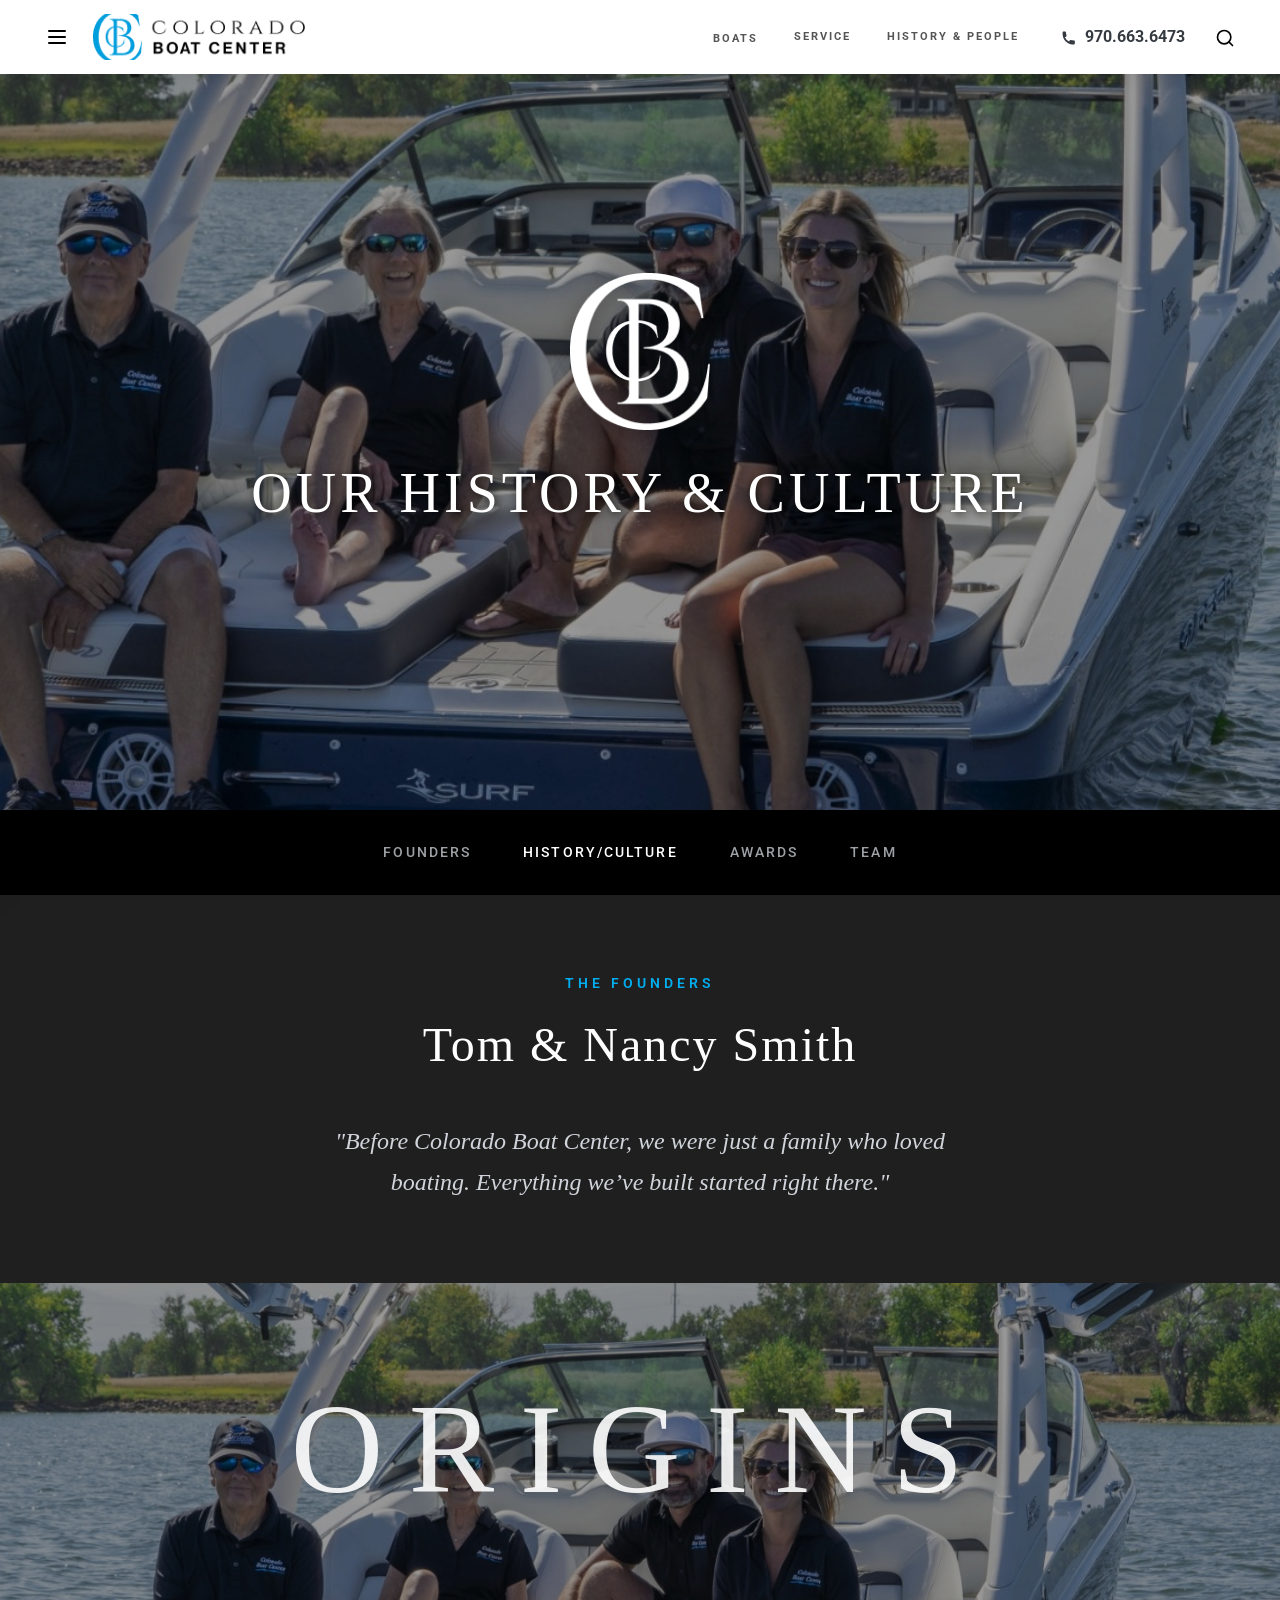
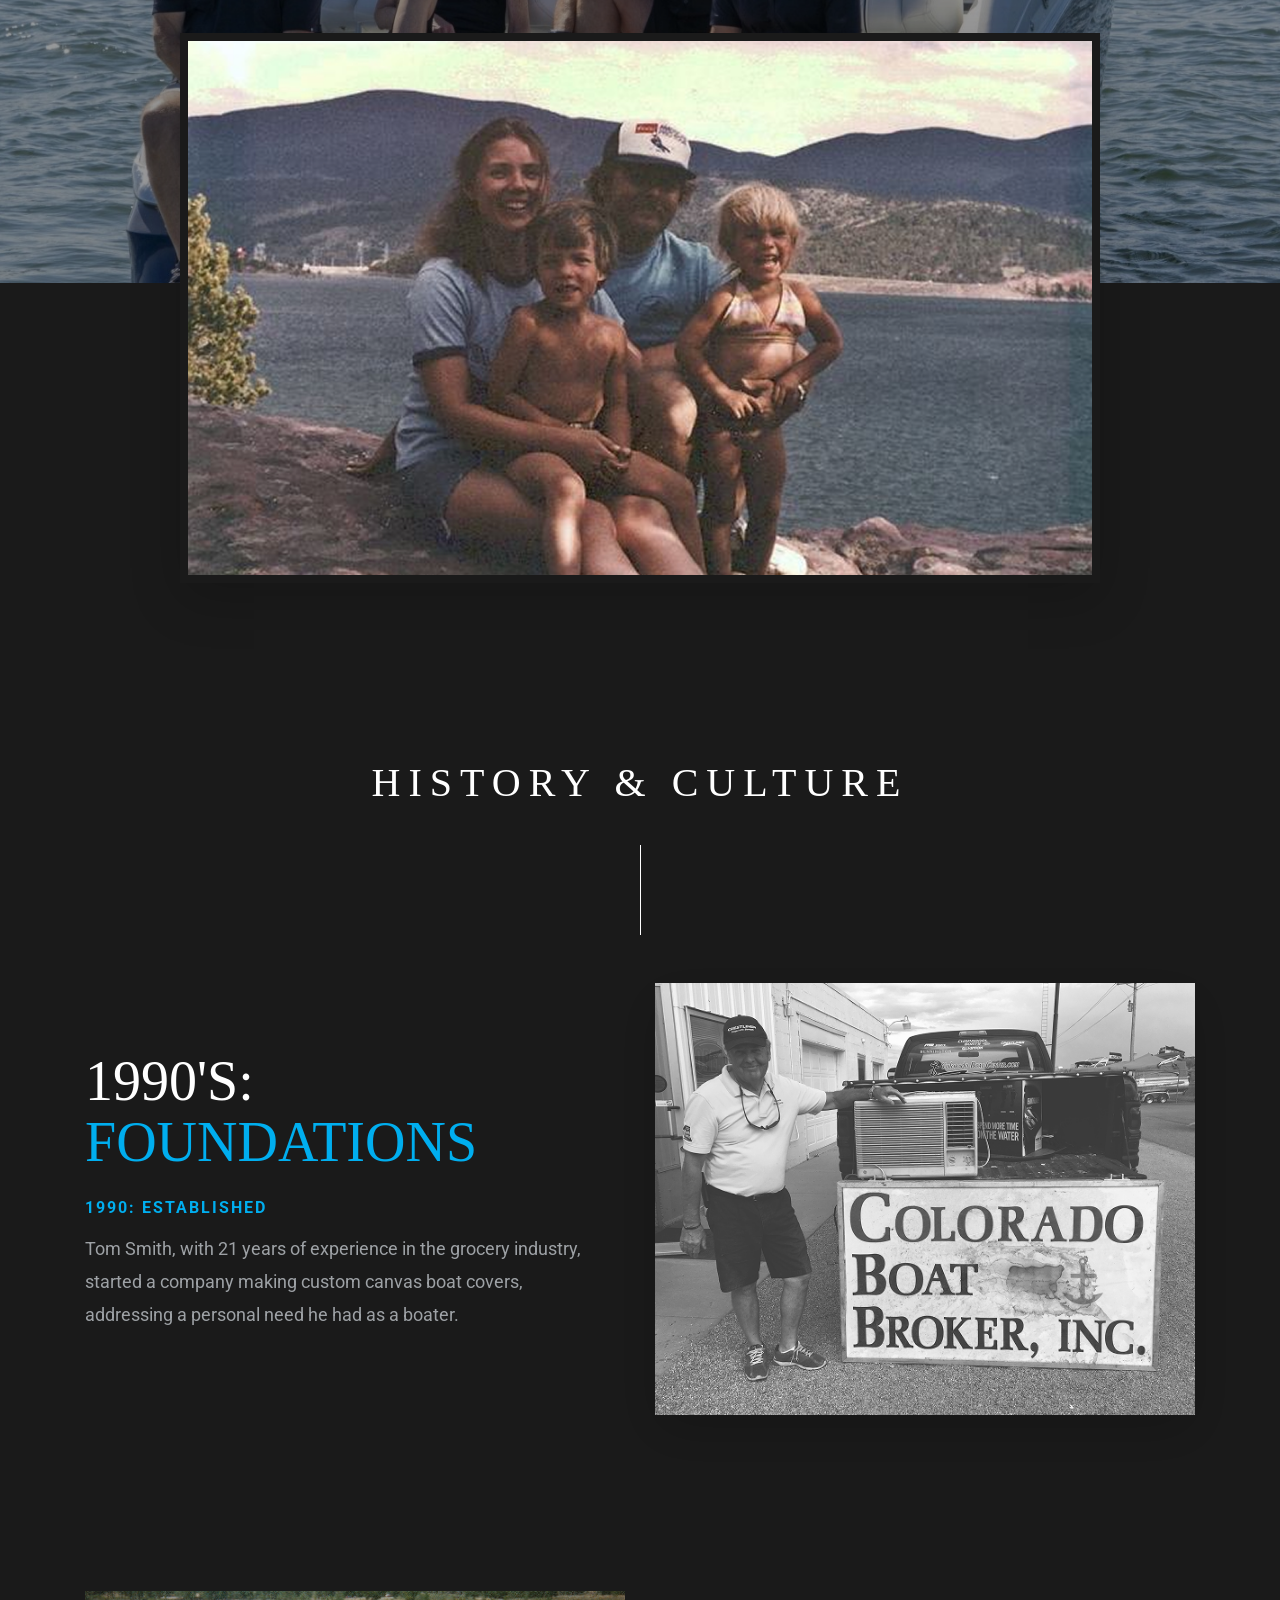
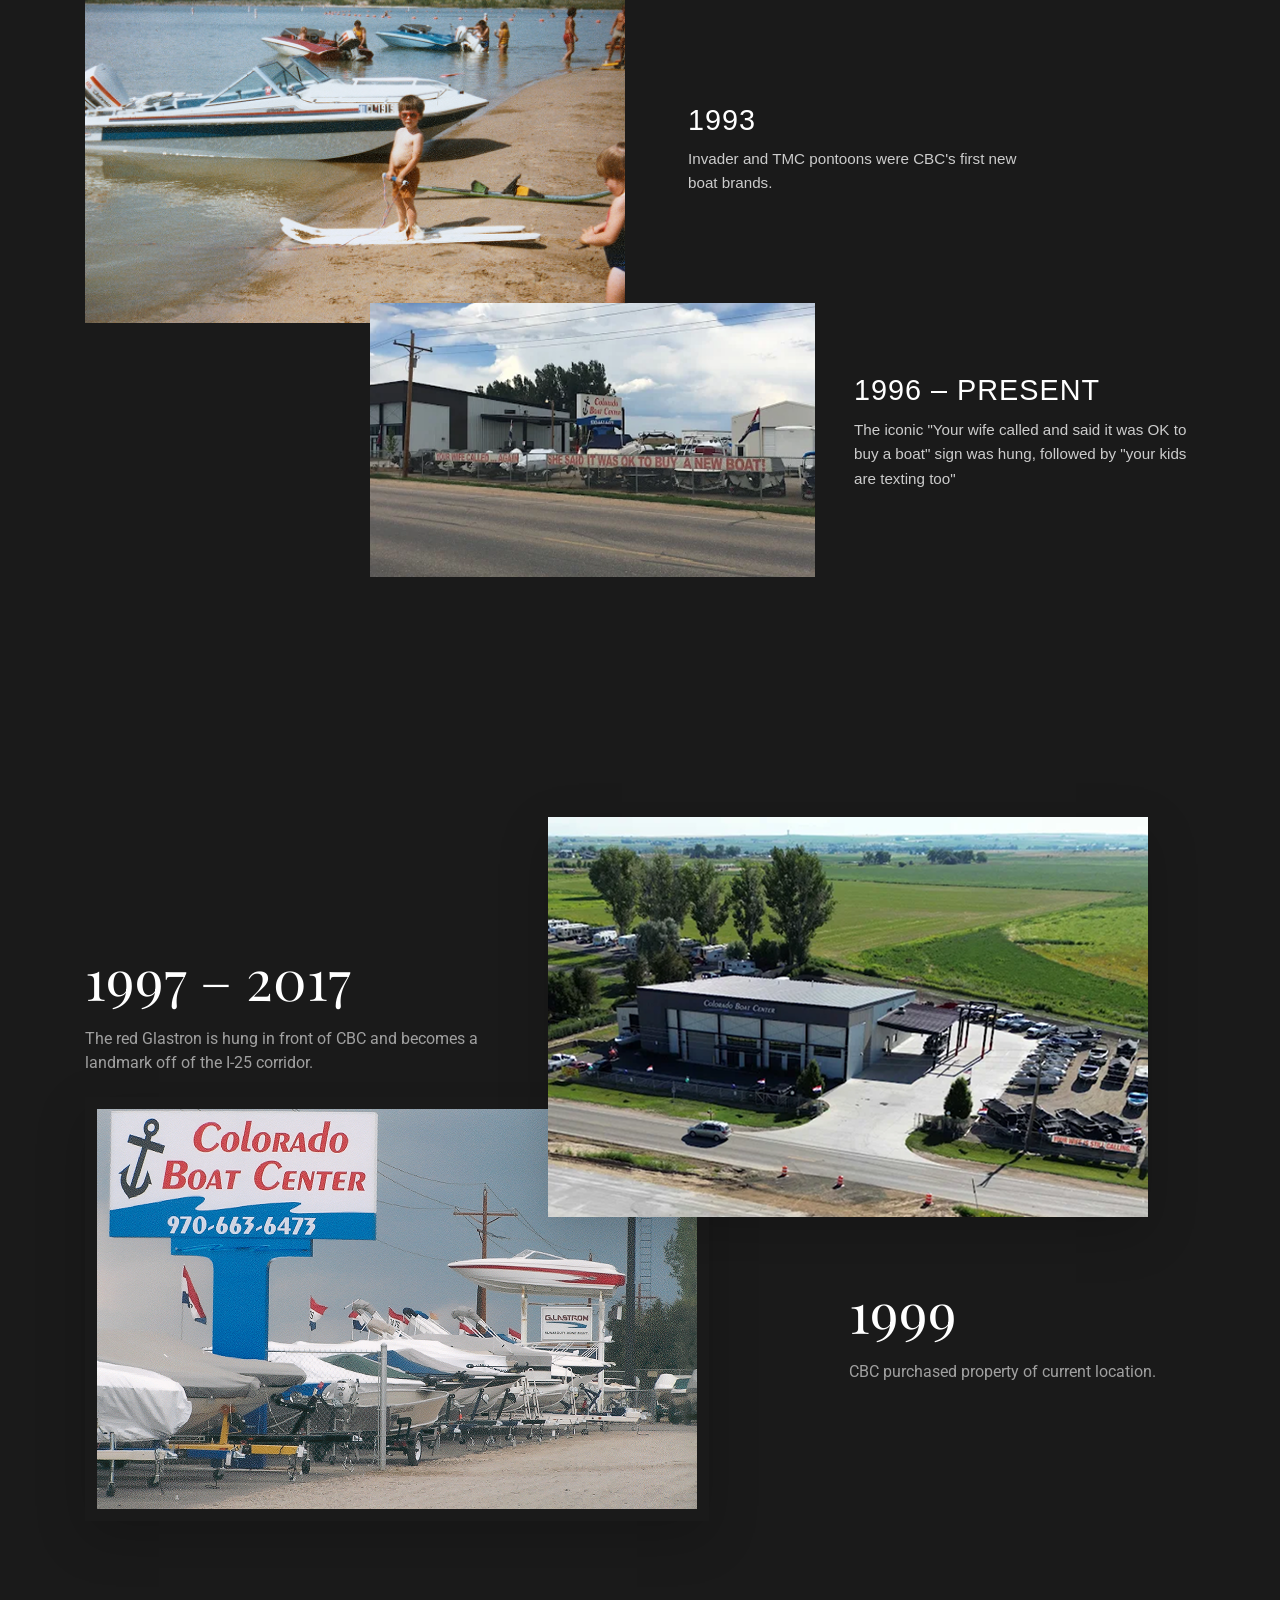
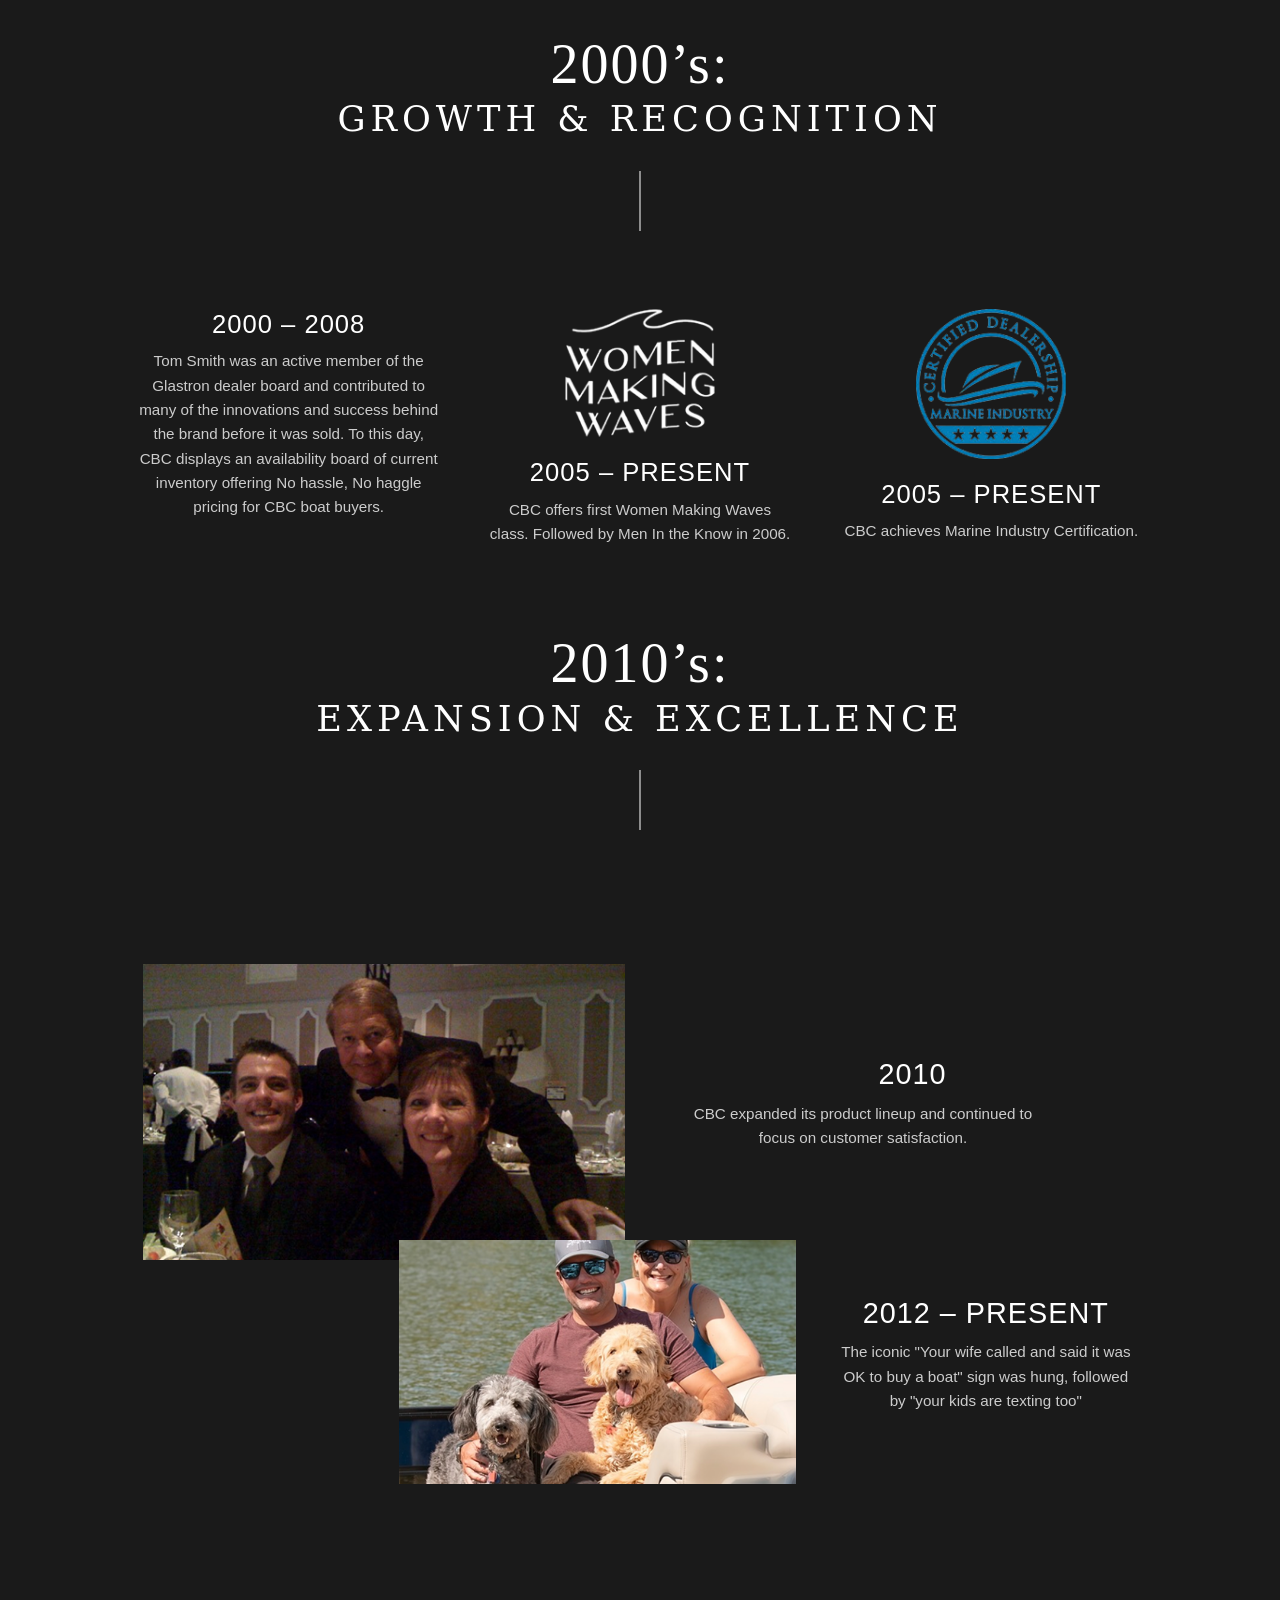
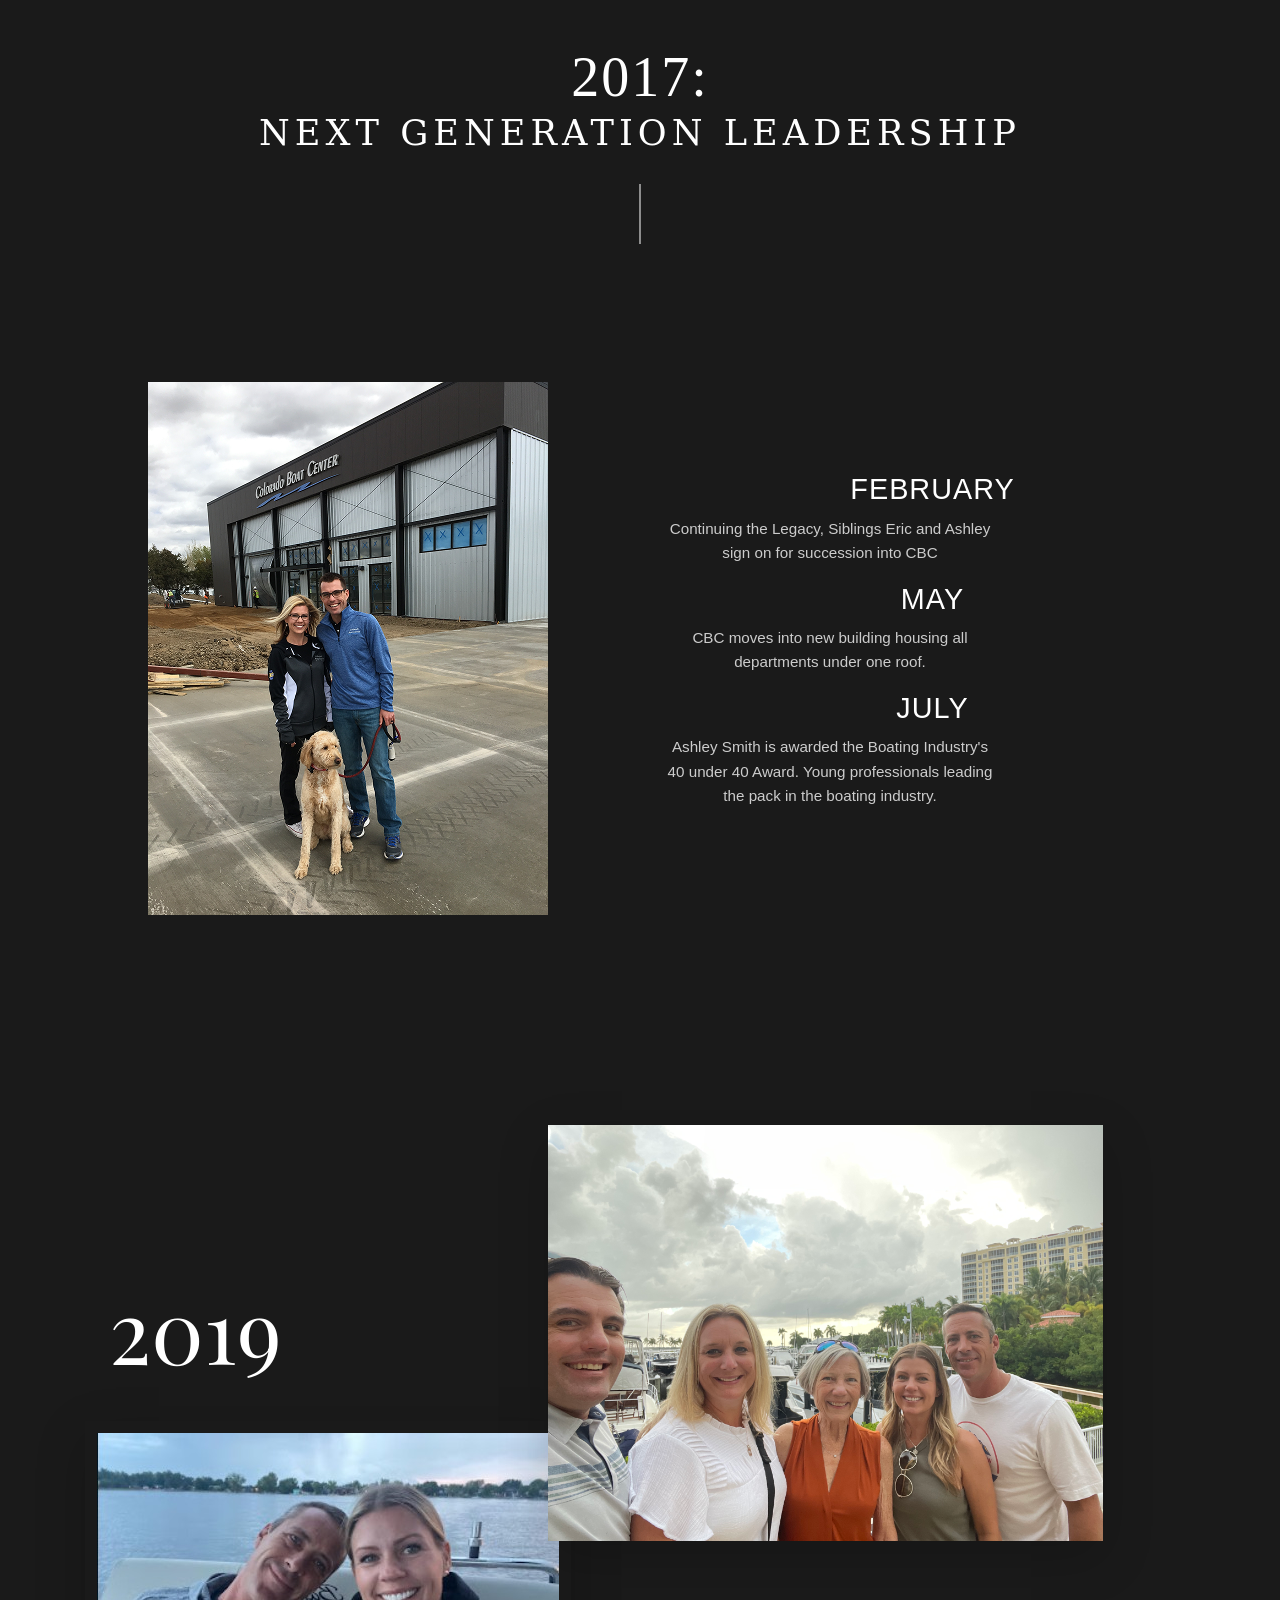
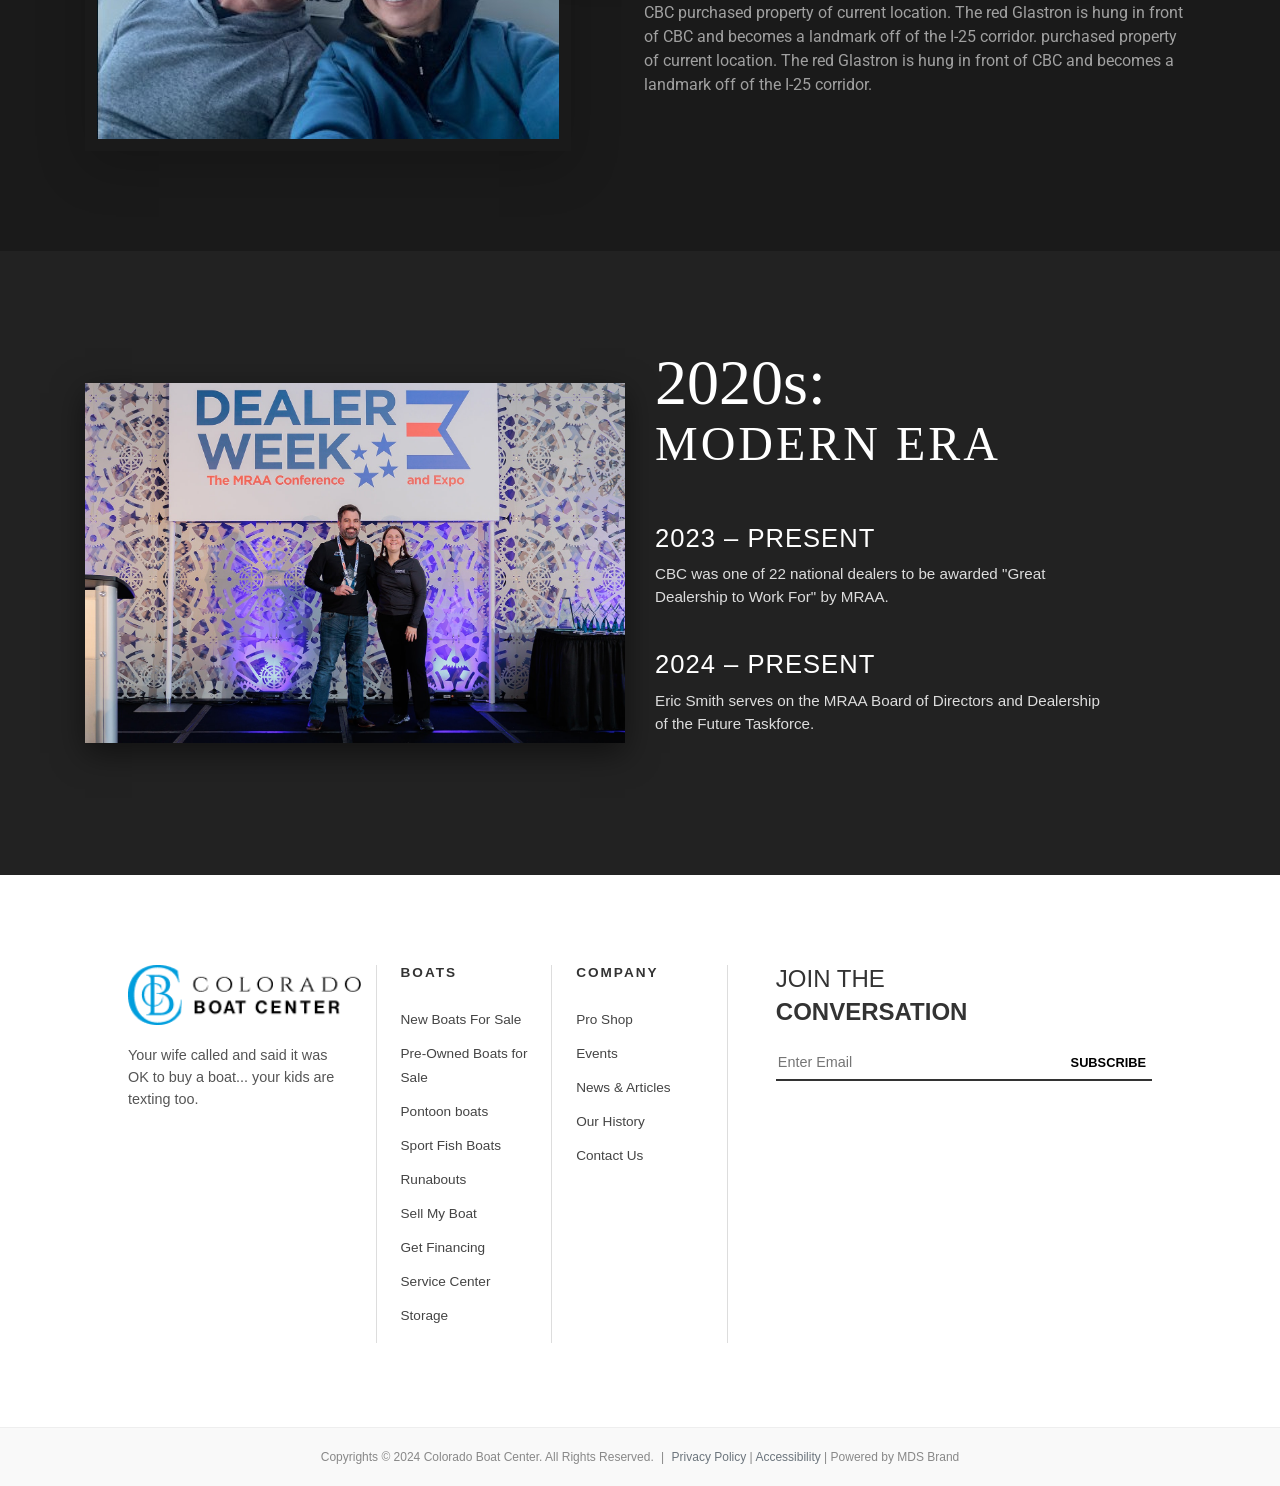
<file: HOME/About/index.html>
<!DOCTYPE html>
<html lang="en">

<head>
    <meta charset="UTF-8">
    <meta name="viewport" content="width=device-width, initial-scale=1.0">
    <title>Document</title>
    <link rel="stylesheet" href="https://cdn.jsdelivr.net/npm/bootstrap@4.6.2/dist/css/bootstrap.min.css">
    <link
        href="https://fonts.googleapis.com/css2?family=Playfair+Display:wght@400;600&family=Roboto:wght@300;400&display=swap"
        rel="stylesheet">
    <link rel="stylesheet" href="style.css">
</head>

<body>
    <!-- navigation -->
    <Nav>
        <div id="sideMenu" class="side-menu">
            <div class="side-menu-header">
                <button class="close-btn" id="closeMenu">
                    <svg width="20" height="20" viewBox="0 0 24 24" fill="none" stroke="black" stroke-width="2">
                        <line x1="18" y1="6" x2="6" y2="18"></line>
                        <line x1="6" y1="6" x2="18" y2="18"></line>
                    </svg>
                </button>
            </div>

            <div class="side-menu-content">
                <div class="menu-group">
                    <a href="#">Boat Sales</a>
                    <a href="#">Service Center</a>
                    <a href="#">Pro Shop</a>
                    <a href="#">History & People</a>
                </div>
                <hr>
                <div class="menu-group">
                    <a href="#">Start Your Boating Journey</a>
                    <a href="#">CBC Experience</a>
                    <a href="#">Customer Stories</a>
                    <a href="#">Owners Portal</a>
                </div>
                <hr>
                <div class="menu-group">
                    <a href="#">News & Articles</a>
                    <a href="#">Events</a>
                </div>
                <hr>
                <div class="menu-group">
                    <a href="#">Sell/ Trade your boat</a>
                    <a href="#">Contact Us</a>
                </div>
            </div>
        </div>

        <div id="menuOverlay" class="menu-overlay"></div>
        <header class="custom-header">
            <div class="container-fluid">
                <div class="d-flex align-items-center justify-content-between">

                    <div class="d-flex align-items-center">
                        <button class="menu-btn border-0 bg-transparent mr-3" id="openMenu">
                            <svg xmlns="http://www.w3.org/2000/svg" width="24" height="24" viewBox="0 0 24 24"
                                fill="none" stroke="currentColor" stroke-width="2" stroke-linecap="round"
                                stroke-linejoin="round">
                                <line x1="4" x2="20" y1="12" y2="12"></line>
                                <line x1="4" x2="20" y1="6" y2="6"></line>
                                <line x1="4" x2="20" y1="18" y2="18"></line>
                            </svg>
                        </button>
                        <div class="brand-logo">
                           <a href="../index.html"> <img src="./assets/Header-Logo.png" alt="CB Logo"></a>
                        </div>
                    </div>

                    <div class="d-flex align-items-center">
                        <nav class="desktop-nav nav-links d-none d-lg-flex align-items-center">
                            <div class="nav-item-wrapper">
                                <a href="#" class="boats-trigger">BOATS</a>

                                <div class="mega-menu" id="boatsMegaMenu">
                                    <div class="container-fluid px-lg-5">
                                        <div class="row align-items-start text-left">
                                            <div class="col-md-3">
                                                <div class="mega-group d-flex flex-column">
                                                    <a href="#" class="mb-3">New Boats</a>
                                                    <a href="#" class="mb-3">Pre-Owned Boats</a>
                                                    <a href="#" class="mb-4">Specials</a>
                                                </div>
                                                <div>
                                                    <a href="#">sell/Trade Your Boat</a><br>
                                                    <a href="#">Get Financing</a>

                                                </div>
                                            </div>
                                            <div class="col-md-2 px-1">
                                                <div class="brand-card">
                                                    <img src="assets/nav/images1.jfif" class="img-fluid" alt="Yamaha">
                                                </div>
                                            </div>
                                            <div class="col-md-2 px-1">
                                                <div class="brand-card">
                                                    <img src="assets/nav/couple2.png" class="img-fluid" alt="Barletta">
                                                </div>
                                            </div>
                                            <div class="col-md-2 px-1">
                                                <div class="brand-card">
                                                    <img src="assets/nav/images2.jfif" class="img-fluid" alt="Regal">
                                                </div>
                                            </div>
                                            <div class="col-md-3 pl-lg-5">
                                                <div class="mega-group d-flex flex-column">
                                                    <a href="#" class="mb-3">Pontoon Boats</a>
                                                    <a href="#" class="mb-3">Wake/Surf Boats</a>
                                                    <a href="#" class="mb-3">Runabouts</a>
                                                    <a href="#" class="btn btn-outline-dark mt-3">BOAT FINDER QUIZ</a>
                                                </div>
                                            </div>
                                        </div>
                                    </div>
                                </div>
                            </div>

                            <a href="../Services/index.html">SERVICE</a>
                            <a href="#">HISTORY & PEOPLE</a>
                        </nav>

                        <div class="contact-actions d-flex align-items-center ml-4">
                            <a href="tel:9706636473"
                                class="phone-link text-dark font-weight-bold mr-4 d-none d-md-inline">
                                <svg width="16" height="16" fill="currentColor" class="mr-1" viewBox="0 0 20 20">
                                    <path
                                        d="M2 3a1 1 0 011-1h2.153a1 1 0 01.986.836l.74 4.435a1 1 0 01-.54 1.06l-1.548.773a11.037 11.037 0 005.405 5.405l.774-1.548a1 1 0 011.06-.539l4.435.74a1 1 0 01.836.986V17a1 1 0 01-1 1h-2C7.82 18 2 12.18 2 5V3z">
                                    </path>
                                </svg> 970.663.6473
                            </a>
                            <button class="search-btn bg-transparent border-0">
                                <svg xmlns="http://www.w3.org/2000/svg" width="20" height="20" viewBox="0 0 24 24"
                                    fill="none" stroke="currentColor" stroke-width="2" stroke-linecap="round"
                                    stroke-linejoin="round">
                                    <circle cx="11" cy="11" r="8"></circle>
                                    <path d="m21 21-4.3-4.3"></path>
                                </svg>
                            </button>
                        </div>
                    </div>
                </div>
            </div>
        </header>
    </Nav>
    <!-- Hero section -->
    <heroSection>
        <section class="hero-section">
            <div class="video-container">
                <img src="assets/Hero.jpg" alt="Background" class="hero-bg-img">
                <div class="video-overlay"></div>
            </div>

            <div class="hero-content text-center">
                <div class="hero-logo">
                    <img src="assets/logo.png" alt="CB Logo" class="img-fluid">
                </div>
                <h1 class="hero-title">Our History & Culture</h1>
            </div>
        </section>
    </heroSection>
    <!-- nav2 -->
    <nav2>
        <section class="bg-dark py-4">
            <div class="container">
                <ul class="nav justify-content-center custom-sub-nav">
                    <li class="nav-item">
                        <a class="nav-link" href="#founder">FOUNDERS</a>
                    </li>
                    <li class="nav-item">
                        <a class="nav-link active" href="#history">HISTORY/CULTURE</a>
                    </li>
                    <li class="nav-item">
                        <a class="nav-link" href="#Awards">AWARDS</a>
                    </li>
                    <li class="nav-item">
                        <a class="nav-link" href="#team">TEAM</a>
                    </li>
                </ul>
            </div>
        </section>
    </nav2>
    <!-- FounderSection -->
    <founderSection>
        <section class="founders-section py-5" id="founder">
            <div class="container">
                <div class="row justify-content-center">
                    <div class="col-md-10 col-lg-8 text-center text-white">
                        <h4 class="founders-subtitle">The Founders</h4>
                        <h2 class="founders-title">Tom & Nancy Smith</h2>

                        <blockquote class="founders-quote mt-5">
                            "Before Colorado Boat Center, we were just a family who loved boating. Everything we’ve
                            built started right there."
                        </blockquote>
                    </div>
                </div>
            </div>
        </section>
    </founderSection>
    <orgins>
        <section class="origins-section bg-dark-custom position-relative">
            <div class="origins-bg-container position-relative">
                <img src="assets/Hero.jpg" alt="Origins Background" class="img-fluid origins-main-img">
                <div class="origins-overlay"></div>

                <div class="origins-text-wrapper text-center w-100">
                    <h2 class="origins-large-title text-white">ORIGINS</h2>
                </div>
            </div>

            <div class="container">
                <div class="row justify-content-center">
                    <div class="col-lg-10">
                        <div class="origins-foreground-wrapper">
                            <img src="assets/Orgins.png" alt="Family History"
                                class="img-fluid shadow-lg origins-frame-img">
                        </div>
                    </div>
                </div>
            </div>
        </section>
    </orgins>
    <HistoryCulture id="history">
        <section class="history-grid-section bg-dark-custom text-white py-5">
            <div class="container py-md-5">
                <header class="d-flex flex-column align-items-center text-center mb-5">
                    <h2 class="history-main-title">History & Culture</h2>
                    <div class="blue-vertical-line"></div>
                </header>

                <div class="row align-items-center">
                    <div class="col-md-6 pr-md-5 mb-5 mb-md-0">
                        <h3 class="history-era-title mb-4">
                            1990's:<br><span class="text-brand-blue">Foundations</span>
                        </h3>
                        <div class="history-detail-box">
                            <h4 class="history-date-label">1990: Established</h4>
                            <p class="text-muted-custom">
                                Tom Smith, with 21 years of experience in the grocery industry, started a company making
                                custom canvas boat covers, addressing a personal need he had as a boater.
                            </p>
                        </div>
                    </div>

                    <div class="col-md-6">
                        <div class="history-image-wrapper">
                            <img src="assets/historyimg1.png" alt="1990s Boat Center"
                                class="img-fluid shadow-lg history-img-effect">
                        </div>
                    </div>
                </div>
            </div>
        </section>
        <Section2 class="historySection2">
            <section class="timeline-section">
                <div class="container">

                    <div class="row timeline-item align-items-center">
                        <div class="col-md-6">
                            <img src="assets/1993img (1).png" alt="1993 Boats" class="timeline-img">
                        </div>
                        <div class="col-md-6 pl-md-5">
                            <h2 class="year-title">1993</h2>
                            <p class="timeline-text">
                                Invader and TMC pontoons were CBC's first new boat brands.
                            </p>
                        </div>
                    </div>

                    <div class="row timeline-item align-items-center offset-row">
                        <div class="col-md-5 offset-md-3">
                            <img src="assets/1996img (2).png" alt="1996 Storefront" class="timeline-img">
                        </div>
                        <div class="col-md-4 pl-md-4">
                            <h2 class="year-title">1996 – PRESENT</h2>
                            <p class="timeline-text">
                                The iconic "Your wife called and said it was OK to buy a boat" sign was hung,
                                followed by "your kids are texting too"
                            </p>
                        </div>
                    </div>

                </div>
            </section>
        </Section2>

        <Section3>
            <section class="timeline-container">
                <div class="container">

                    <div class="row no-gutters align-items-center">
                        <div class="col-md-5 mb-4 mb-md-0">
                            <h2 class="serif-text display-4 mb-3">1997 – 2017</h2>
                            <p class="text-gray pr-md-5">
                                The red Glastron is hung in front of CBC and becomes a landmark off of the I-25
                                corridor.
                            </p>
                        </div>

                        <div class="col-md-7 top-image">
                            <img src="assets/img1997.png" alt="Landmark sign" class="img-fluid shadow-lg" />
                        </div>
                    </div>

                    <div class="row no-gutters overlap-up">
                        <div class="col-md-8">
                            <img src="assets/img1999.png" alt="Aerial view" class="img-fluid shadow-lg bottom-image" />
                        </div>

                        <div class="col-md-4 pl-md-4 stagger-text">
                            <h2 class="serif-text display-4 mb-3">1999</h2>
                            <p class="text-gray">
                                CBC purchased property of current location.
                            </p>
                        </div>
                    </div>

                </div>
            </section>
        </Section3>
    </HistoryCulture>
    <!-- Growth&Recognition---------------------------- -->
    <Growth&Recognition>
        <section class="history-section text-center" id="Awards">
            <div class="container-fluid history-content1">

                <div class="row mb-4">
                    <div class="col-12 section-header">
                        <h2>2000’s:</h2>
                        <h3>Growth & Recognition</h3>
                        <div class="divider-line"></div>
                    </div>
                </div>

                <div class="row align-items-start text-start mt-5">

                    <div class="col-md-4 px-4 mb-5">
                        <h4 class="timeline-year">2000 – 2008</h4>
                        <p class="timeline-text">
                            Tom Smith was an active member of the Glastron dealer board and contributed to many of the
                            innovations and success behind the brand before it was sold. To this day, CBC displays an
                            availability board of current inventory offering No hassle, No haggle pricing for CBC boat
                            buyers.
                        </p>
                    </div>

                    <div class="col-md-4 px-4 mb-5">
                        <div class="icon-box text-center text-md-start">
                            <img src="assets/WMW logo 3.png" alt="Women Making Waves">
                        </div>
                        <h4 class="timeline-year">2005 – PRESENT</h4>
                        <p class="timeline-text">
                            CBC offers first Women Making Waves class. Followed by Men In the Know in 2006.
                        </p>
                    </div>

                    <div class="col-md-4 px-4 mb-5">
                        <div class="icon-box text-center text-md-start">
                            <img src="assets/Marine Industry Certified Dealer Logo 2.png"
                                alt="Marine Industry Certified">
                        </div>
                        <h4 class="timeline-year">2005 – PRESENT</h4>
                        <p class="timeline-text">
                            CBC achieves Marine Industry Certification.
                        </p>
                    </div>

                </div>
            </div>
        </section>
    </Growth&Recognition>

    <!-- expansion & Excellence -->
    <Expansion&Excellence >
        <Section class="history-section text-center">
            <div class="container-fluid history-content1">
                <div class="row mb-4">
                    <div class="col-12 section-header">
                        <h2>2010’s:</h2>
                        <h3>Expansion & Excellence</h3>
                        <div class="divider-line"></div>
                    </div>
                </div>
                <Section2 class="historySection2">
                    <section class="timeline-section">
                        <div class="container">

                            <div class="row timeline-item align-items-center">
                                <div class="col-md-6">
                                    <img src="assets/img2010.png" alt="2010 Boats" class="timeline-img">
                                </div>
                                <div class="col-md-6 pl-md-5">
                                    <h2 class="year-title">2010</h2>
                                    <p class="timeline-text">
                                        CBC expanded its product lineup and continued to focus on customer satisfaction.
                                    </p>
                                </div>
                            </div>

                            <div class="row timeline-item align-items-center offset-row">
                                <div class="col-md-5 offset-md-3">
                                    <img src="assets/img2012.png" alt="2012 Storefront" class="timeline-img">
                                </div>
                                <div class="col-md-4 pl-md-4">
                                    <h2 class="year-title">2012 – PRESENT</h2>
                                    <p class="timeline-text">
                                        The iconic "Your wife called and said it was OK to buy a boat" sign was hung,
                                        followed by "your kids are texting too"
                                    </p>
                                </div>
                            </div>

                        </div>
                    </section>
                </Section2>
            </div>
        </Section>
        </Expansion>

        <!-- 2017 Leadership -->
        <Leader id="team">
            <Section class="history-section text-center">
                <div class="container history-content1">
                    <div class="row mb-2">
                        <div class="col-12 section-header">
                            <h2>2017:</h2>
                            <h3>NEXT GENERATION LEADERSHIP</h3>
                            <div class="divider-line"></div>
                        </div>
                    </div>
                </div>
                <section class="timeline-container container">
                    <div class="top-divider"></div>

                    <div class="row align-items-center">
                        <div class="col-md-6 pe-md-5">
                            <img src="assets/img2017.png" alt="Siblings at CBC" class="featured-img">
                        </div>

                        <div class="col-md-6 ps-md-5">

                            <div class="timeline-item1">
                                <h2 class="year-title">FEBRUARY</h2>
                                <p class="timeline-text">
                                    Continuing the Legacy, Siblings Eric and Ashley <br class="d-none d-lg-block">
                                    sign on for succession into CBC
                                </p>
                            </div>

                            <div class="timeline-item2">
                                <h2 class="year-title">MAY</h2>
                                <p class="timeline-text">
                                    CBC moves into new building housing all <br class="d-none d-lg-block">
                                    departments under one roof.
                                </p>
                            </div>

                            <div class="timeline-item1">
                                <h2 class="year-title">JULY</h2>
                                <p class="timeline-text">
                                    Ashley Smith is awarded the Boating Industry's <br class="d-none d-lg-block">
                                    40 under 40 Award. Young professionals leading <br class="d-none d-lg-block">
                                    the pack in the boating industry.
                                </p>
                            </div>

                        </div>
                    </div>
                </section>
            </Section>
        </Leader>
        <!-- 2019 -->
        <Section3>
            <section class="timeline-container">
                <div class="container">

                    <div class="row no-gutters align-items-center">
                        <div class="col-md-5 mb-4 mb-md-0">
                            <h2 class="serif-text display-2 pl-4">2019</h2>

                        </div>

                        <div class="col-md-6 top-image">
                            <img src="assets/2019img1.jpg" alt="Landmark sign" class="img-fluid shadow-lg" />
                        </div>
                    </div>

                    <div class="row no-gutters overlap-up">
                        <div class="col-md-6">
                            <img src="assets/2019img2.jpg" alt="Aerial view" class="img-fluid shadow-lg bottom-image" />
                        </div>

                        <div class="col-md-6 pl-md-1 stagger-text">

                            <p class="text-gray">
                                CBC purchased property of current location. The red Glastron is hung in front of CBC and
                                becomes a landmark off of the I-25
                                corridor. purchased property of current location. The red Glastron is hung in front of
                                CBC and becomes a landmark off of the I-25
                                corridor.
                            </p>
                        </div>
                    </div>

                </div>
            </section>
        </Section3>
        <!-- lastsection -->
        <lastsection>
            <section class="era-section">
                <div class="container">
                    <div class="row align-items-center">

                        <div class="col-lg-6 mb-4 mb-lg-0">
                            <img src="assets/lastsectionimg.jpg" alt="Dealer Week Award" class="featured-image">
                        </div>

                        <div class="col-lg-6 ps-lg-5 text-content">
                            <div class="era-header">
                                <h2 class="era-title-year">2020s:</h2>
                                <h3 class="era-title-text">Modern Era</h3>
                            </div>

                            <div class="timeline-entry">
                                <h4 class="timeline-year">2023 – PRESENT</h4>
                                <p class="timeline-desc">
                                    CBC was one of 22 national dealers to be awarded "Great Dealership to Work For" by
                                    MRAA.
                                </p>
                            </div>

                            <div class="timeline-entry">
                                <h4 class="timeline-year">2024 – PRESENT</h4>
                                <p class="timeline-desc">
                                    Eric Smith serves on the MRAA Board of Directors and Dealership of the Future
                                    Taskforce.
                                </p>
                            </div>
                        </div>

                    </div>
                </div>
            </section>

        </lastsection>
        <!-- Footer----------- -->
         <footer>
    <div class="container-fluid footer-content-wrapper">
        <div class="row">
            <div class="col-lg-3 col-md-6 mb-4 border-right-md">
                <img src="assets/Header-Logo.png" alt="Logo" class="footer-logo">
                <p class="footer-tagline pr-lg-4">
                    Your wife called and said it was OK to buy a boat... your kids are texting too.
                </p>
            </div>

            <div class="col-lg-2 col-md-3 col-6 mb-4 border-right-md pl-lg-4">
                <h6 class="footer-heading">Boats</h6>
                <ul class="footer-links">
                    <li><a href="#">New Boats For Sale</a></li>
                    <li><a href="#">Pre-Owned Boats for Sale</a></li>
                    <li><a href="#">Pontoon boats</a></li>
                    <li><a href="#">Sport Fish Boats</a></li>
                    <li><a href="#">Runabouts</a></li>
                    <li><a href="#">Sell My Boat</a></li>
                    <li><a href="#">Get Financing</a></li>
                    <li><a href="#">Service Center</a></li>
                    <li><a href="#">Storage</a></li>
                </ul>
            </div>

            <div class="col-lg-2 col-md-3 col-6 mb-4 border-right-md pl-lg-4">
                <h6 class="footer-heading">Company</h6>
                <ul class="footer-links">
                    <li><a href="#">Pro Shop</a></li>
                    <li><a href="#">Events</a></li>
                    <li><a href="#">News & Articles</a></li>
                    <li><a href="#">Our History</a></li>
                    <li><a href="#">Contact Us</a></li>
                </ul>
                <div class="social-icons mt-4">
                    <a href="#"><i class="fab fa-facebook-f"></i></a>
                    <a href="#"><i class="fab fa-instagram"></i></a>
                </div>
            </div>

            <div class="col-lg-5 col-md-12 pl-lg-5 mt-4 mt-lg-0">
                <h2 class="h4 font-weight-normal mb-1">JOIN THE</h2>
                <h2 class="h4 font-weight-bold mb-4">CONVERSATION</h2>
                <div class="newsletter-group">
                    <input type="email" class="newsletter-input" placeholder="Enter Email">
                    <button class="subscribe-btn">Subscribe</button>
                </div>
            </div>
        </div>
    </div>

    <div class="footer-bottom text-center">
        <div class="container-fluid">
            <p class="mb-0">
                Copyrights &copy; 2024 Colorado Boat Center. All Rights Reserved. 
                <span class="mx-1 d-none d-md-inline">|</span> 
                <br class="d-md-none"> <a href="#" class="text-secondary">Privacy Policy</a> | 
                <a href="#" class="text-secondary">Accessibility</a> | 
                <span>Powered by MDS Brand</span>
            </p>
        </div>
    </div>
</footer>

</body>
<script src="script.js"></script>

</html>
</file>
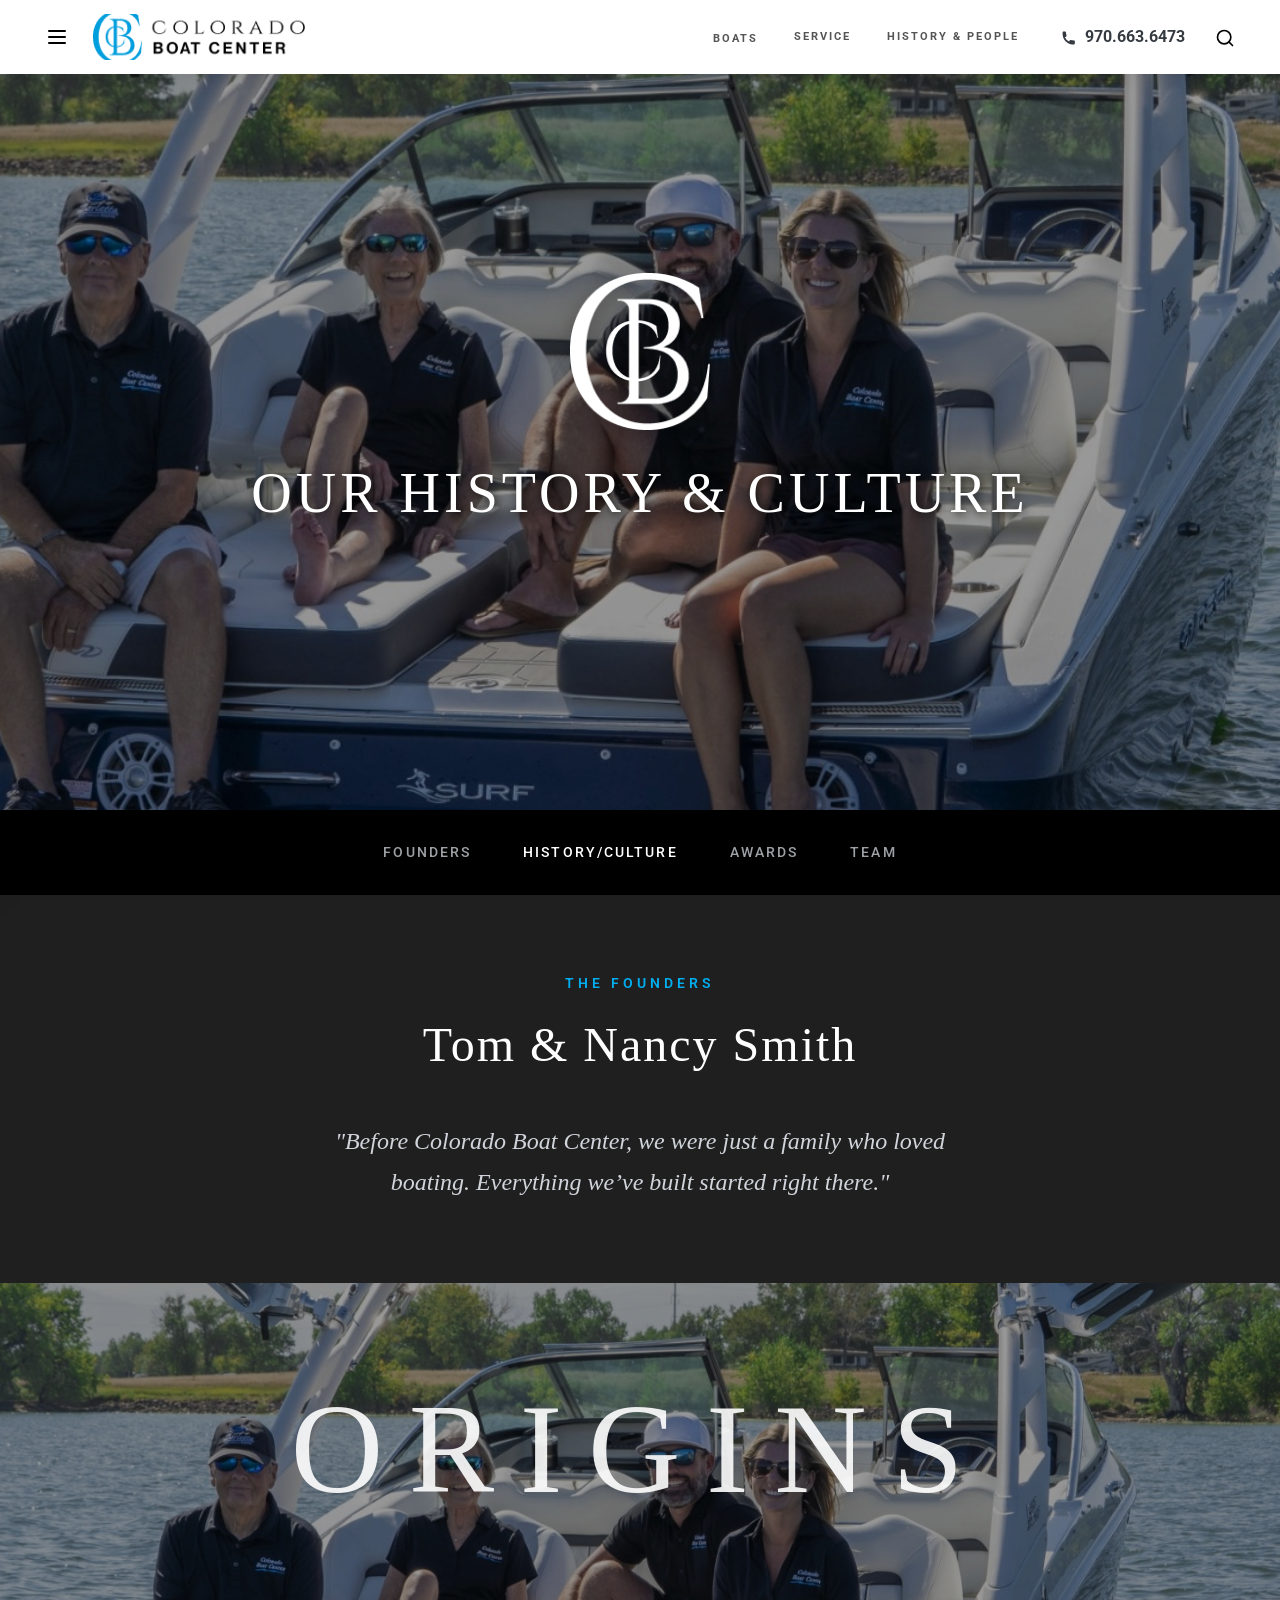
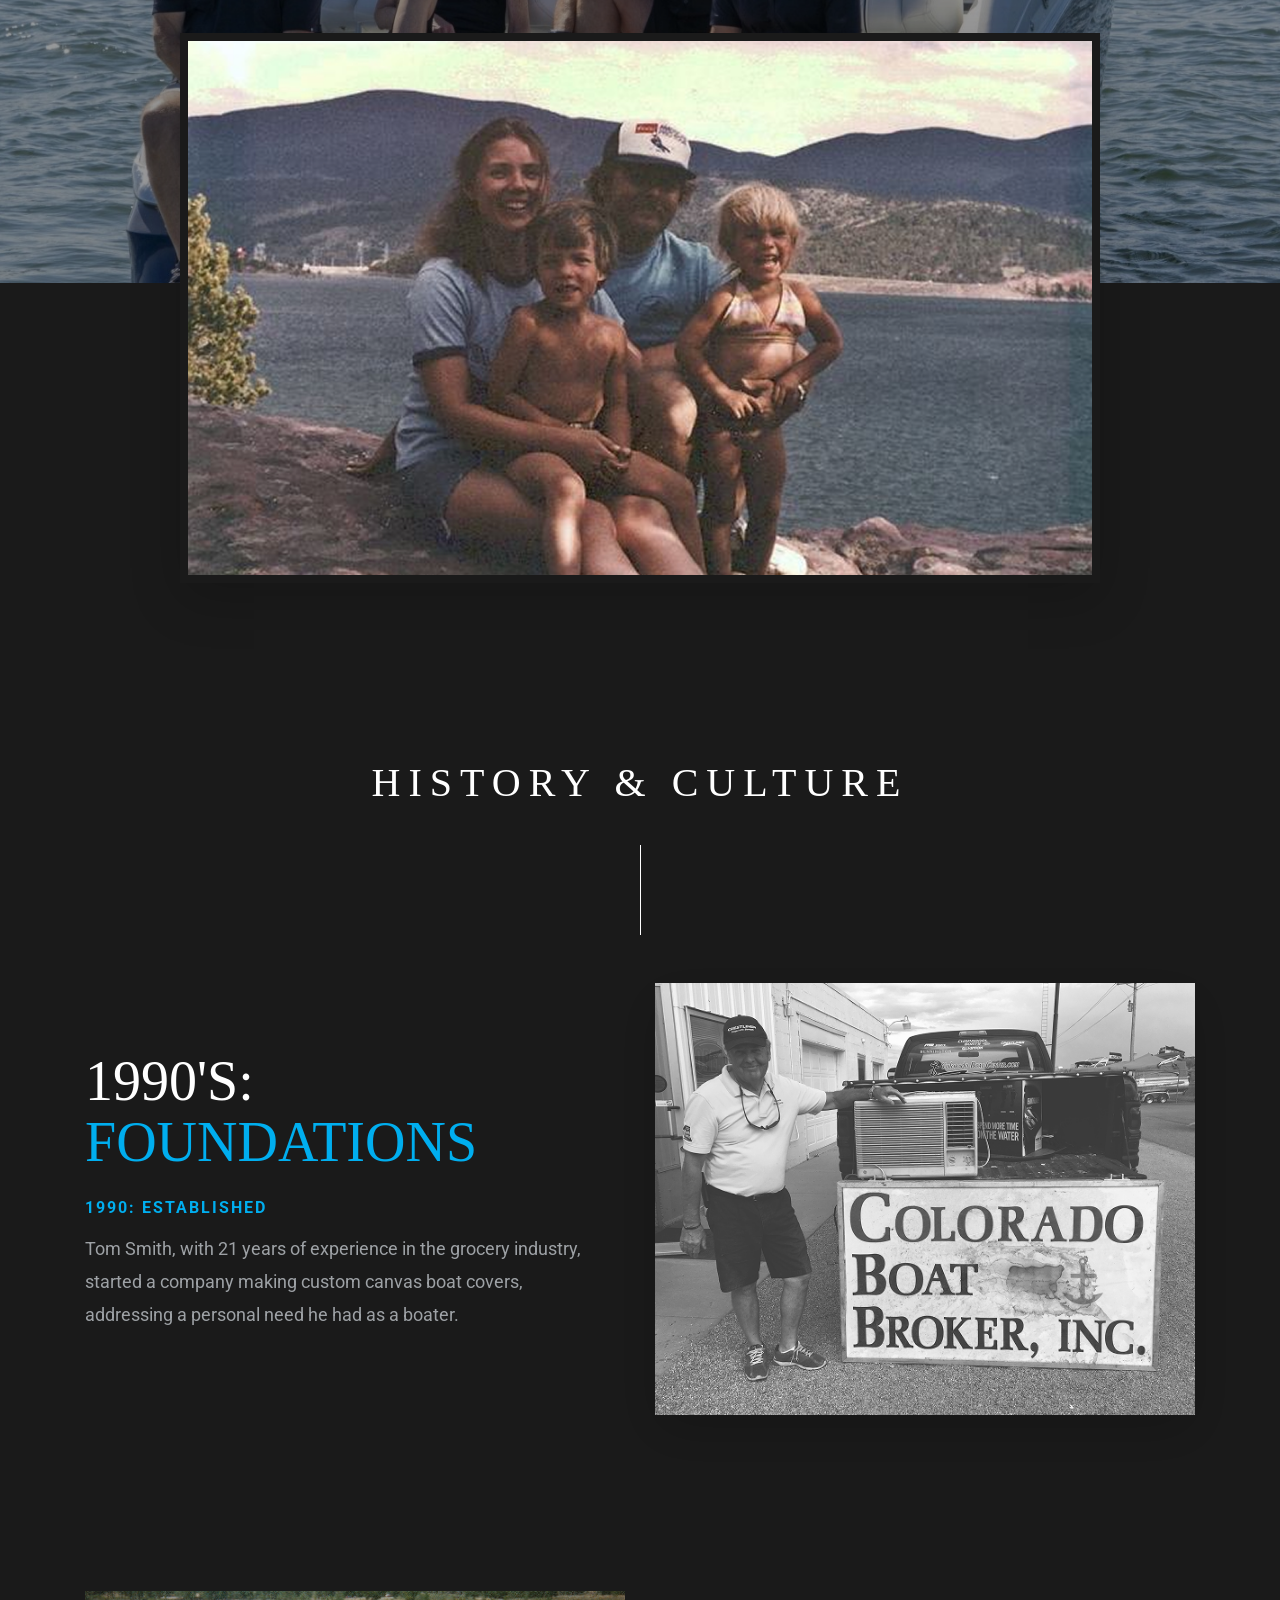
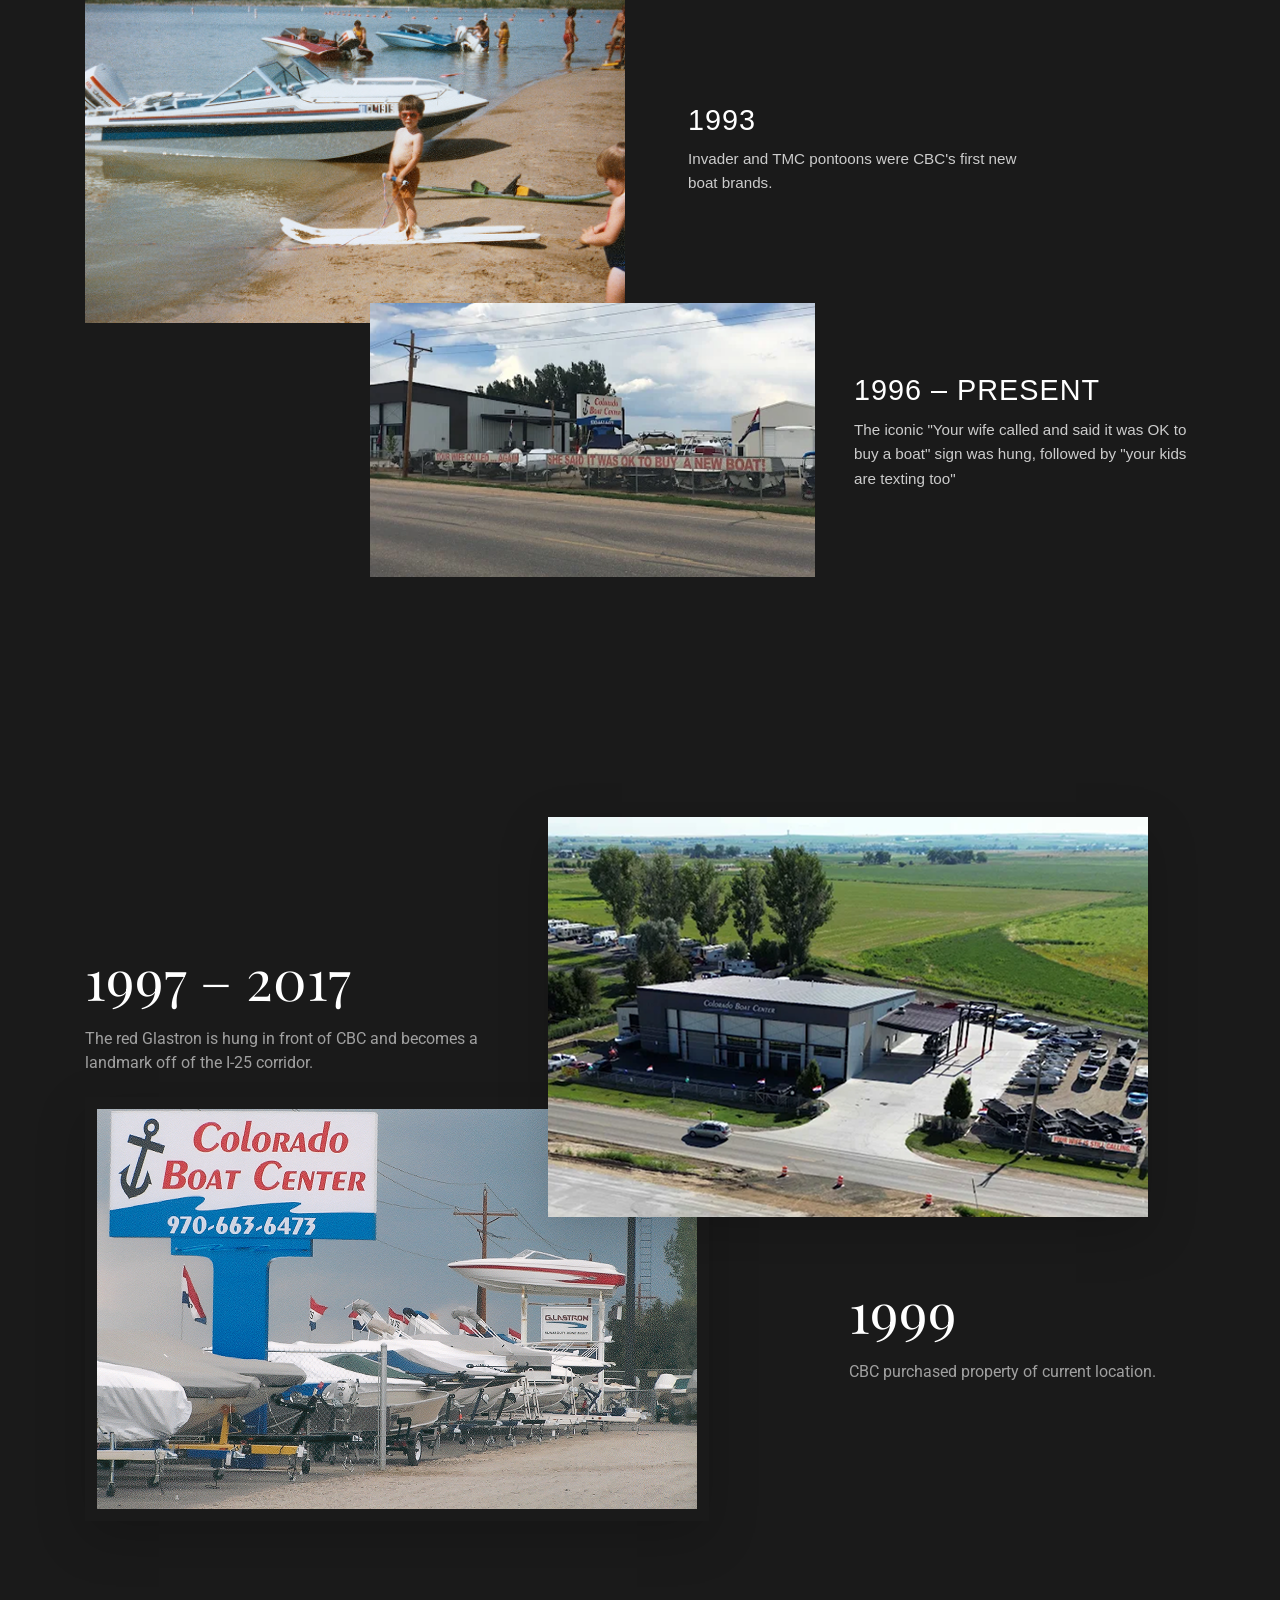
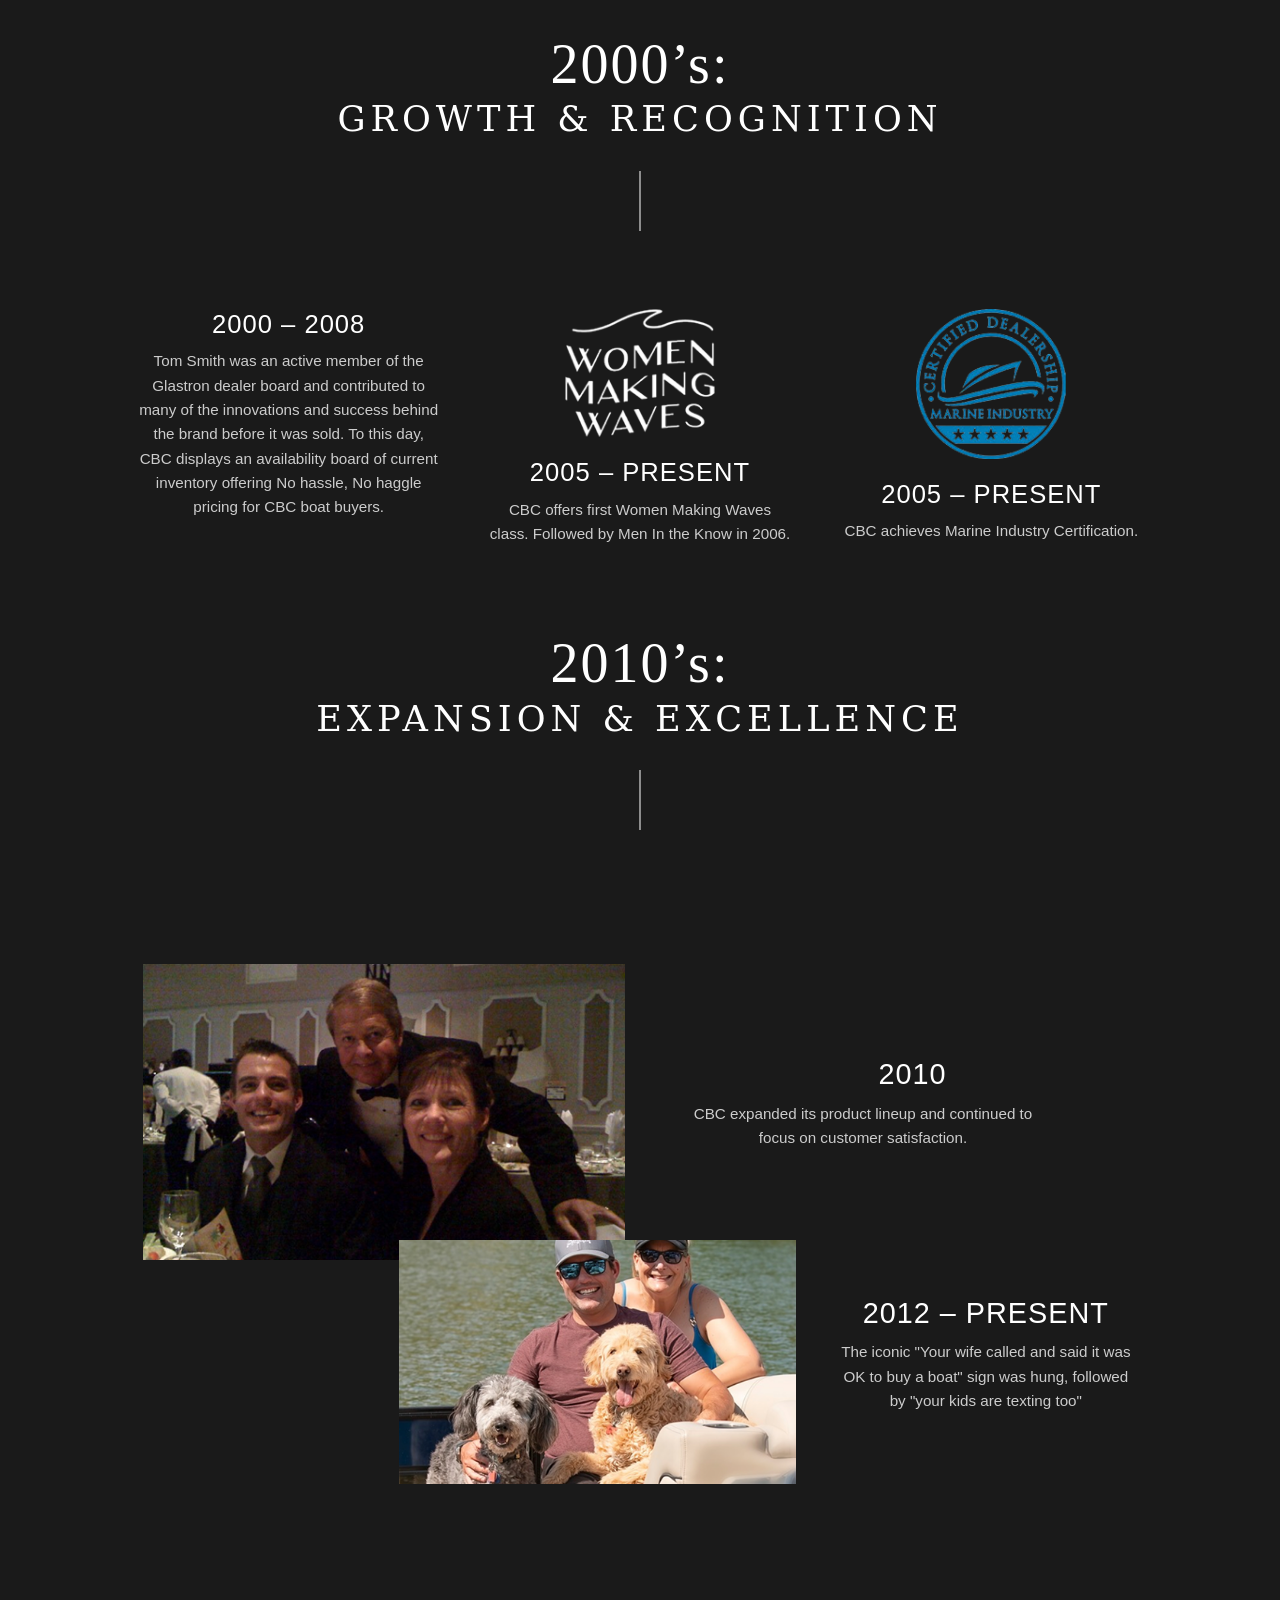
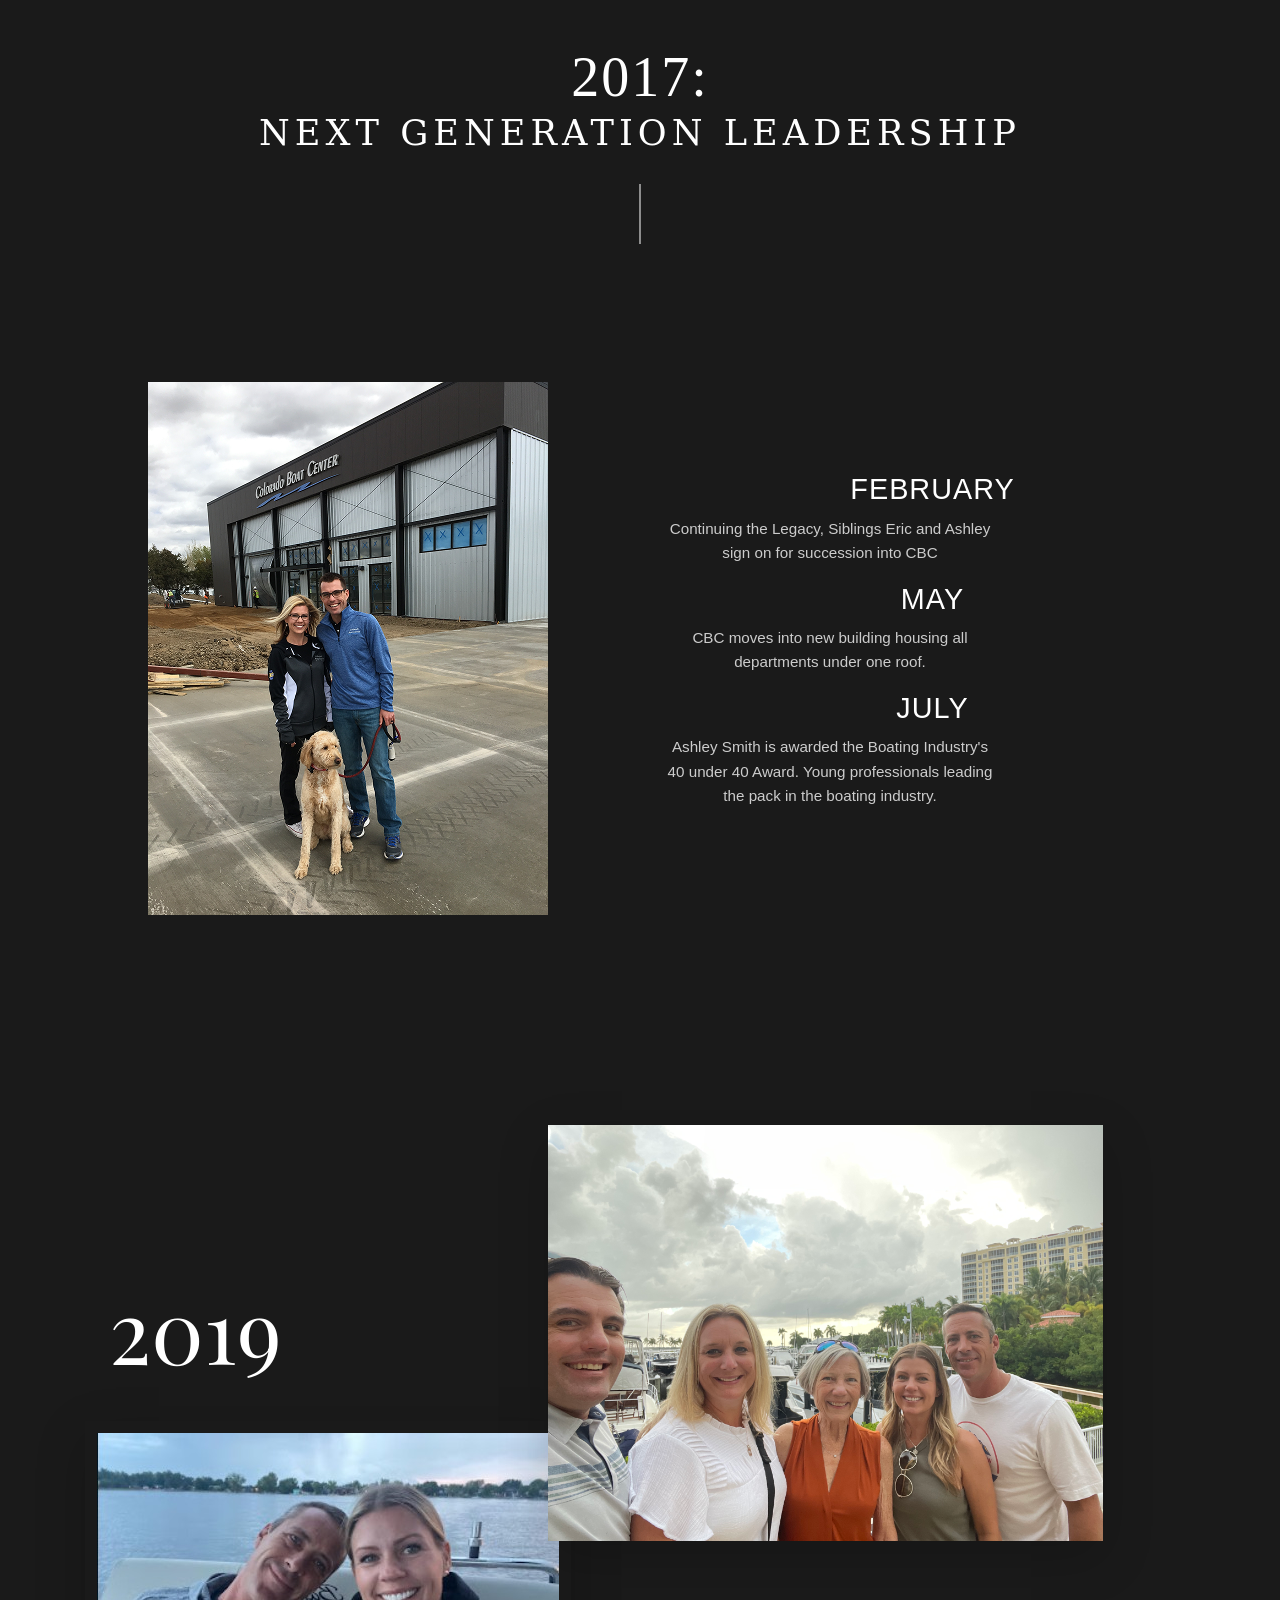
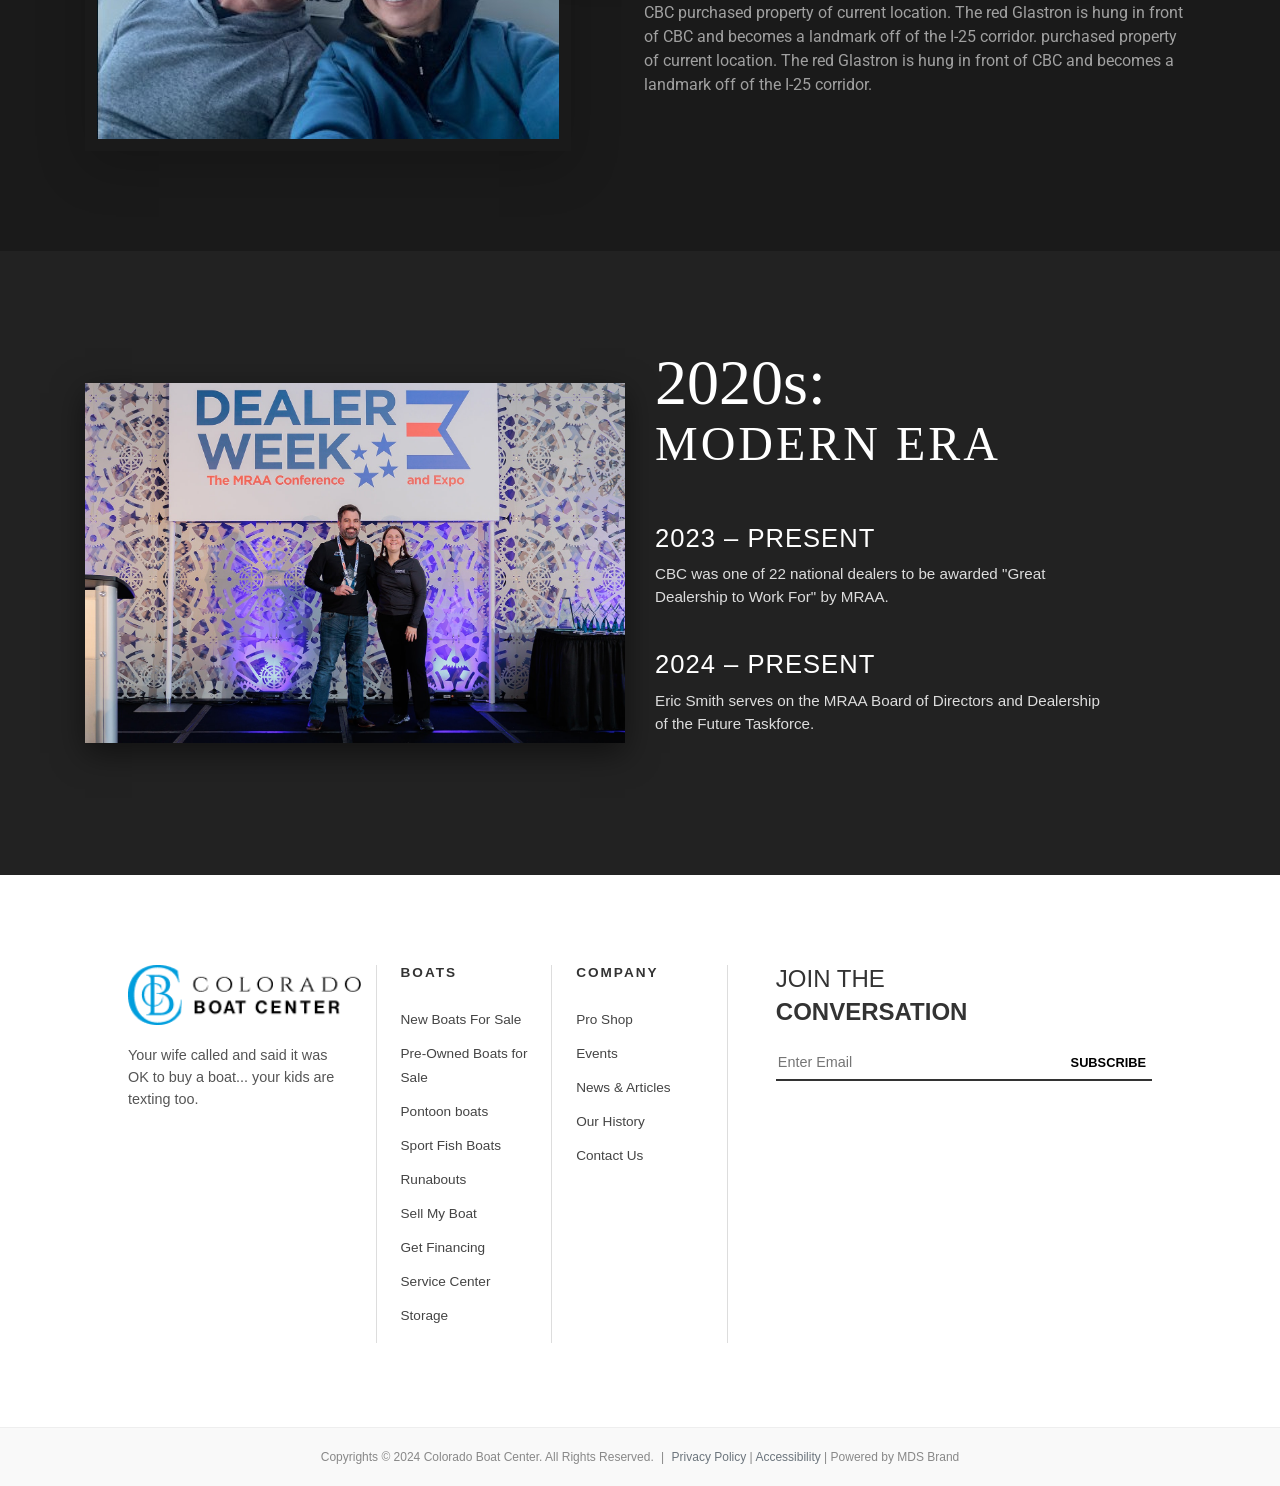
<file: About/About.html>
<!DOCTYPE html>
<html lang="en">

<head>
    <meta charset="UTF-8">
    <meta name="viewport" content="width=device-width, initial-scale=1.0">
    <title>Document</title>
    <link rel="stylesheet" href="https://cdn.jsdelivr.net/npm/bootstrap@4.6.2/dist/css/bootstrap.min.css">
    <link
        href="https://fonts.googleapis.com/css2?family=Playfair+Display:wght@400;600&family=Roboto:wght@300;400&display=swap"
        rel="stylesheet">
    <link rel="stylesheet" href="About.css">
</head>

<body>
    <!-- navigation -->
    <Nav>
        <div id="sideMenu" class="side-menu">
            <div class="side-menu-header">
                <button class="close-btn" id="closeMenu">
                    <svg width="20" height="20" viewBox="0 0 24 24" fill="none" stroke="black" stroke-width="2">
                        <line x1="18" y1="6" x2="6" y2="18"></line>
                        <line x1="6" y1="6" x2="18" y2="18"></line>
                    </svg>
                </button>
            </div>

            <div class="side-menu-content">
                <div class="menu-group">
                    <a href="#">Boat Sales</a>
                    <a href="#">Service Center</a>
                    <a href="#">Pro Shop</a>
                    <a href="#">History & People</a>
                </div>
                <hr>
                <div class="menu-group">
                    <a href="#">Start Your Boating Journey</a>
                    <a href="#">CBC Experience</a>
                    <a href="#">Customer Stories</a>
                    <a href="#">Owners Portal</a>
                </div>
                <hr>
                <div class="menu-group">
                    <a href="#">News & Articles</a>
                    <a href="#">Events</a>
                </div>
                <hr>
                <div class="menu-group">
                    <a href="#">Sell/ Trade your boat</a>
                    <a href="#">Contact Us</a>
                </div>
            </div>
        </div>

        <div id="menuOverlay" class="menu-overlay"></div>
        <header class="custom-header">
            <div class="container-fluid">
                <div class="d-flex align-items-center justify-content-between">

                    <div class="d-flex align-items-center">
                        <button class="menu-btn border-0 bg-transparent mr-3" id="openMenu">
                            <svg xmlns="http://www.w3.org/2000/svg" width="24" height="24" viewBox="0 0 24 24"
                                fill="none" stroke="currentColor" stroke-width="2" stroke-linecap="round"
                                stroke-linejoin="round">
                                <line x1="4" x2="20" y1="12" y2="12"></line>
                                <line x1="4" x2="20" y1="6" y2="6"></line>
                                <line x1="4" x2="20" y1="18" y2="18"></line>
                            </svg>
                        </button>
                        <div class="brand-logo">
                           <a href="../HOME/Home.html"> <img src="./assets/Header-Logo.png" alt="CB Logo"></a>
                        </div>
                    </div>

                    <div class="d-flex align-items-center">
                        <nav class="desktop-nav nav-links d-none d-lg-flex align-items-center">
                            <div class="nav-item-wrapper">
                                <a href="#" class="boats-trigger">BOATS</a>

                                <div class="mega-menu" id="boatsMegaMenu">
                                    <div class="container-fluid px-lg-5">
                                        <div class="row align-items-start text-left">
                                            <div class="col-md-3">
                                                <div class="mega-group d-flex flex-column">
                                                    <a href="#" class="mb-3">New Boats</a>
                                                    <a href="#" class="mb-3">Pre-Owned Boats</a>
                                                    <a href="#" class="mb-4">Specials</a>
                                                </div>
                                                <div>
                                                    <a href="#">sell/Trade Your Boat</a><br>
                                                    <a href="#">Get Financing</a>

                                                </div>
                                            </div>
                                            <div class="col-md-2 px-1">
                                                <div class="brand-card">
                                                    <img src="assets/nav/images1.jfif" class="img-fluid" alt="Yamaha">
                                                </div>
                                            </div>
                                            <div class="col-md-2 px-1">
                                                <div class="brand-card">
                                                    <img src="assets/nav/couple2.png" class="img-fluid" alt="Barletta">
                                                </div>
                                            </div>
                                            <div class="col-md-2 px-1">
                                                <div class="brand-card">
                                                    <img src="assets/nav/images2.jfif" class="img-fluid" alt="Regal">
                                                </div>
                                            </div>
                                            <div class="col-md-3 pl-lg-5">
                                                <div class="mega-group d-flex flex-column">
                                                    <a href="#" class="mb-3">Pontoon Boats</a>
                                                    <a href="#" class="mb-3">Wake/Surf Boats</a>
                                                    <a href="#" class="mb-3">Runabouts</a>
                                                    <a href="#" class="btn btn-outline-dark mt-3">BOAT FINDER QUIZ</a>
                                                </div>
                                            </div>
                                        </div>
                                    </div>
                                </div>
                            </div>

                            <a href="../Services/index.html">SERVICE</a>
                            <a href="#">HISTORY & PEOPLE</a>
                        </nav>

                        <div class="contact-actions d-flex align-items-center ml-4">
                            <a href="tel:9706636473"
                                class="phone-link text-dark font-weight-bold mr-4 d-none d-md-inline">
                                <svg width="16" height="16" fill="currentColor" class="mr-1" viewBox="0 0 20 20">
                                    <path
                                        d="M2 3a1 1 0 011-1h2.153a1 1 0 01.986.836l.74 4.435a1 1 0 01-.54 1.06l-1.548.773a11.037 11.037 0 005.405 5.405l.774-1.548a1 1 0 011.06-.539l4.435.74a1 1 0 01.836.986V17a1 1 0 01-1 1h-2C7.82 18 2 12.18 2 5V3z">
                                    </path>
                                </svg> 970.663.6473
                            </a>
                            <button class="search-btn bg-transparent border-0">
                                <svg xmlns="http://www.w3.org/2000/svg" width="20" height="20" viewBox="0 0 24 24"
                                    fill="none" stroke="currentColor" stroke-width="2" stroke-linecap="round"
                                    stroke-linejoin="round">
                                    <circle cx="11" cy="11" r="8"></circle>
                                    <path d="m21 21-4.3-4.3"></path>
                                </svg>
                            </button>
                        </div>
                    </div>
                </div>
            </div>
        </header>
    </Nav>
    <!-- Hero section -->
    <heroSection>
        <section class="hero-section">
            <div class="video-container">
                <img src="assets/Hero.jpg" alt="Background" class="hero-bg-img">
                <div class="video-overlay"></div>
            </div>

            <div class="hero-content text-center">
                <div class="hero-logo">
                    <img src="assets/logo.png" alt="CB Logo" class="img-fluid">
                </div>
                <h1 class="hero-title">Our History & Culture</h1>
            </div>
        </section>
    </heroSection>
    <!-- nav2 -->
    <nav2>
        <section class="bg-dark py-4">
            <div class="container">
                <ul class="nav justify-content-center custom-sub-nav">
                    <li class="nav-item">
                        <a class="nav-link" href="#">FOUNDERS</a>
                    </li>
                    <li class="nav-item">
                        <a class="nav-link active" href="#">HISTORY/CULTURE</a>
                    </li>
                    <li class="nav-item">
                        <a class="nav-link" href="#">AWARDS</a>
                    </li>
                    <li class="nav-item">
                        <a class="nav-link" href="#">TEAM</a>
                    </li>
                </ul>
            </div>
        </section>
    </nav2>
    <!-- FounderSection -->
    <founderSection>
        <section class="founders-section py-5">
            <div class="container">
                <div class="row justify-content-center">
                    <div class="col-md-10 col-lg-8 text-center text-white">
                        <h4 class="founders-subtitle">The Founders</h4>
                        <h2 class="founders-title">Tom & Nancy Smith</h2>

                        <blockquote class="founders-quote mt-5">
                            "Before Colorado Boat Center, we were just a family who loved boating. Everything we’ve
                            built started right there."
                        </blockquote>
                    </div>
                </div>
            </div>
        </section>
    </founderSection>
    <orgins>
        <section class="origins-section bg-dark-custom position-relative">
            <div class="origins-bg-container position-relative">
                <img src="assets/Hero.jpg" alt="Origins Background" class="img-fluid origins-main-img">
                <div class="origins-overlay"></div>

                <div class="origins-text-wrapper text-center w-100">
                    <h2 class="origins-large-title text-white">ORIGINS</h2>
                </div>
            </div>

            <div class="container">
                <div class="row justify-content-center">
                    <div class="col-lg-10">
                        <div class="origins-foreground-wrapper">
                            <img src="assets/Orgins.png" alt="Family History"
                                class="img-fluid shadow-lg origins-frame-img">
                        </div>
                    </div>
                </div>
            </div>
        </section>
    </orgins>
    <HistoryCulture>
        <section class="history-grid-section bg-dark-custom text-white py-5">
            <div class="container py-md-5">
                <header class="d-flex flex-column align-items-center text-center mb-5">
                    <h2 class="history-main-title">History & Culture</h2>
                    <div class="blue-vertical-line"></div>
                </header>

                <div class="row align-items-center">
                    <div class="col-md-6 pr-md-5 mb-5 mb-md-0">
                        <h3 class="history-era-title mb-4">
                            1990's:<br><span class="text-brand-blue">Foundations</span>
                        </h3>
                        <div class="history-detail-box">
                            <h4 class="history-date-label">1990: Established</h4>
                            <p class="text-muted-custom">
                                Tom Smith, with 21 years of experience in the grocery industry, started a company making
                                custom canvas boat covers, addressing a personal need he had as a boater.
                            </p>
                        </div>
                    </div>

                    <div class="col-md-6">
                        <div class="history-image-wrapper">
                            <img src="assets/historyimg1.png" alt="1990s Boat Center"
                                class="img-fluid shadow-lg history-img-effect">
                        </div>
                    </div>
                </div>
            </div>
        </section>
        <Section2 class="historySection2">
            <section class="timeline-section">
                <div class="container">

                    <div class="row timeline-item align-items-center">
                        <div class="col-md-6">
                            <img src="assets/1993img (1).png" alt="1993 Boats" class="timeline-img">
                        </div>
                        <div class="col-md-6 pl-md-5">
                            <h2 class="year-title">1993</h2>
                            <p class="timeline-text">
                                Invader and TMC pontoons were CBC's first new boat brands.
                            </p>
                        </div>
                    </div>

                    <div class="row timeline-item align-items-center offset-row">
                        <div class="col-md-5 offset-md-3">
                            <img src="assets/1996img (2).png" alt="1996 Storefront" class="timeline-img">
                        </div>
                        <div class="col-md-4 pl-md-4">
                            <h2 class="year-title">1996 – PRESENT</h2>
                            <p class="timeline-text">
                                The iconic "Your wife called and said it was OK to buy a boat" sign was hung,
                                followed by "your kids are texting too"
                            </p>
                        </div>
                    </div>

                </div>
            </section>
        </Section2>

        <Section3>
            <section class="timeline-container">
                <div class="container">

                    <div class="row no-gutters align-items-center">
                        <div class="col-md-5 mb-4 mb-md-0">
                            <h2 class="serif-text display-4 mb-3">1997 – 2017</h2>
                            <p class="text-gray pr-md-5">
                                The red Glastron is hung in front of CBC and becomes a landmark off of the I-25
                                corridor.
                            </p>
                        </div>

                        <div class="col-md-7 top-image">
                            <img src="assets/img1997.png" alt="Landmark sign" class="img-fluid shadow-lg" />
                        </div>
                    </div>

                    <div class="row no-gutters overlap-up">
                        <div class="col-md-8">
                            <img src="assets/img1999.png" alt="Aerial view" class="img-fluid shadow-lg bottom-image" />
                        </div>

                        <div class="col-md-4 pl-md-4 stagger-text">
                            <h2 class="serif-text display-4 mb-3">1999</h2>
                            <p class="text-gray">
                                CBC purchased property of current location.
                            </p>
                        </div>
                    </div>

                </div>
            </section>
        </Section3>
    </HistoryCulture>
    <!-- Growth&Recognition---------------------------- -->
    <Growth&Recognition>
        <section class="history-section text-center">
            <div class="container-fluid history-content1">

                <div class="row mb-4">
                    <div class="col-12 section-header">
                        <h2>2000’s:</h2>
                        <h3>Growth & Recognition</h3>
                        <div class="divider-line"></div>
                    </div>
                </div>

                <div class="row align-items-start text-start mt-5">

                    <div class="col-md-4 px-4 mb-5">
                        <h4 class="timeline-year">2000 – 2008</h4>
                        <p class="timeline-text">
                            Tom Smith was an active member of the Glastron dealer board and contributed to many of the
                            innovations and success behind the brand before it was sold. To this day, CBC displays an
                            availability board of current inventory offering No hassle, No haggle pricing for CBC boat
                            buyers.
                        </p>
                    </div>

                    <div class="col-md-4 px-4 mb-5">
                        <div class="icon-box text-center text-md-start">
                            <img src="assets/WMW logo 3.png" alt="Women Making Waves">
                        </div>
                        <h4 class="timeline-year">2005 – PRESENT</h4>
                        <p class="timeline-text">
                            CBC offers first Women Making Waves class. Followed by Men In the Know in 2006.
                        </p>
                    </div>

                    <div class="col-md-4 px-4 mb-5">
                        <div class="icon-box text-center text-md-start">
                            <img src="assets/Marine Industry Certified Dealer Logo 2.png"
                                alt="Marine Industry Certified">
                        </div>
                        <h4 class="timeline-year">2005 – PRESENT</h4>
                        <p class="timeline-text">
                            CBC achieves Marine Industry Certification.
                        </p>
                    </div>

                </div>
            </div>
        </section>
    </Growth&Recognition>

    <!-- expansion & Excellence -->
    <Expansion&Excellence>
        <Section class="history-section text-center">
            <div class="container-fluid history-content1">
                <div class="row mb-4">
                    <div class="col-12 section-header">
                        <h2>2010’s:</h2>
                        <h3>Expansion & Excellence</h3>
                        <div class="divider-line"></div>
                    </div>
                </div>
                <Section2 class="historySection2">
                    <section class="timeline-section">
                        <div class="container">

                            <div class="row timeline-item align-items-center">
                                <div class="col-md-6">
                                    <img src="assets/img2010.png" alt="2010 Boats" class="timeline-img">
                                </div>
                                <div class="col-md-6 pl-md-5">
                                    <h2 class="year-title">2010</h2>
                                    <p class="timeline-text">
                                        CBC expanded its product lineup and continued to focus on customer satisfaction.
                                    </p>
                                </div>
                            </div>

                            <div class="row timeline-item align-items-center offset-row">
                                <div class="col-md-5 offset-md-3">
                                    <img src="assets/img2012.png" alt="2012 Storefront" class="timeline-img">
                                </div>
                                <div class="col-md-4 pl-md-4">
                                    <h2 class="year-title">2012 – PRESENT</h2>
                                    <p class="timeline-text">
                                        The iconic "Your wife called and said it was OK to buy a boat" sign was hung,
                                        followed by "your kids are texting too"
                                    </p>
                                </div>
                            </div>

                        </div>
                    </section>
                </Section2>
            </div>
        </Section>
        </Expansion>

        <!-- 2017 Leadership -->
        <Leader>
            <Section class="history-section text-center">
                <div class="container history-content1">
                    <div class="row mb-2">
                        <div class="col-12 section-header">
                            <h2>2017:</h2>
                            <h3>NEXT GENERATION LEADERSHIP</h3>
                            <div class="divider-line"></div>
                        </div>
                    </div>
                </div>
                <section class="timeline-container container">
                    <div class="top-divider"></div>

                    <div class="row align-items-center">
                        <div class="col-md-6 pe-md-5">
                            <img src="assets/img2017.png" alt="Siblings at CBC" class="featured-img">
                        </div>

                        <div class="col-md-6 ps-md-5">

                            <div class="timeline-item1">
                                <h2 class="year-title">FEBRUARY</h2>
                                <p class="timeline-text">
                                    Continuing the Legacy, Siblings Eric and Ashley <br class="d-none d-lg-block">
                                    sign on for succession into CBC
                                </p>
                            </div>

                            <div class="timeline-item2">
                                <h2 class="year-title">MAY</h2>
                                <p class="timeline-text">
                                    CBC moves into new building housing all <br class="d-none d-lg-block">
                                    departments under one roof.
                                </p>
                            </div>

                            <div class="timeline-item1">
                                <h2 class="year-title">JULY</h2>
                                <p class="timeline-text">
                                    Ashley Smith is awarded the Boating Industry's <br class="d-none d-lg-block">
                                    40 under 40 Award. Young professionals leading <br class="d-none d-lg-block">
                                    the pack in the boating industry.
                                </p>
                            </div>

                        </div>
                    </div>
                </section>
            </Section>
        </Leader>
        <!-- 2019 -->
        <Section3>
            <section class="timeline-container">
                <div class="container">

                    <div class="row no-gutters align-items-center">
                        <div class="col-md-5 mb-4 mb-md-0">
                            <h2 class="serif-text display-2 pl-4">2019</h2>

                        </div>

                        <div class="col-md-6 top-image">
                            <img src="assets/2019img1.jpg" alt="Landmark sign" class="img-fluid shadow-lg" />
                        </div>
                    </div>

                    <div class="row no-gutters overlap-up">
                        <div class="col-md-6">
                            <img src="assets/2019img2.jpg" alt="Aerial view" class="img-fluid shadow-lg bottom-image" />
                        </div>

                        <div class="col-md-6 pl-md-1 stagger-text">

                            <p class="text-gray">
                                CBC purchased property of current location. The red Glastron is hung in front of CBC and
                                becomes a landmark off of the I-25
                                corridor. purchased property of current location. The red Glastron is hung in front of
                                CBC and becomes a landmark off of the I-25
                                corridor.
                            </p>
                        </div>
                    </div>

                </div>
            </section>
        </Section3>
        <!-- lastsection -->
        <lastsection>
            <section class="era-section">
                <div class="container">
                    <div class="row align-items-center">

                        <div class="col-lg-6 mb-4 mb-lg-0">
                            <img src="assets/lastsectionimg.jpg" alt="Dealer Week Award" class="featured-image">
                        </div>

                        <div class="col-lg-6 ps-lg-5 text-content">
                            <div class="era-header">
                                <h2 class="era-title-year">2020s:</h2>
                                <h3 class="era-title-text">Modern Era</h3>
                            </div>

                            <div class="timeline-entry">
                                <h4 class="timeline-year">2023 – PRESENT</h4>
                                <p class="timeline-desc">
                                    CBC was one of 22 national dealers to be awarded "Great Dealership to Work For" by
                                    MRAA.
                                </p>
                            </div>

                            <div class="timeline-entry">
                                <h4 class="timeline-year">2024 – PRESENT</h4>
                                <p class="timeline-desc">
                                    Eric Smith serves on the MRAA Board of Directors and Dealership of the Future
                                    Taskforce.
                                </p>
                            </div>
                        </div>

                    </div>
                </div>
            </section>

        </lastsection>
        <!-- Footer----------- -->
         <footer>
    <div class="container-fluid footer-content-wrapper">
        <div class="row">
            <div class="col-lg-3 col-md-6 mb-4 border-right-md">
                <img src="assets/Header-Logo.png" alt="Logo" class="footer-logo">
                <p class="footer-tagline pr-lg-4">
                    Your wife called and said it was OK to buy a boat... your kids are texting too.
                </p>
            </div>

            <div class="col-lg-2 col-md-3 col-6 mb-4 border-right-md pl-lg-4">
                <h6 class="footer-heading">Boats</h6>
                <ul class="footer-links">
                    <li><a href="#">New Boats For Sale</a></li>
                    <li><a href="#">Pre-Owned Boats for Sale</a></li>
                    <li><a href="#">Pontoon boats</a></li>
                    <li><a href="#">Sport Fish Boats</a></li>
                    <li><a href="#">Runabouts</a></li>
                    <li><a href="#">Sell My Boat</a></li>
                    <li><a href="#">Get Financing</a></li>
                    <li><a href="#">Service Center</a></li>
                    <li><a href="#">Storage</a></li>
                </ul>
            </div>

            <div class="col-lg-2 col-md-3 col-6 mb-4 border-right-md pl-lg-4">
                <h6 class="footer-heading">Company</h6>
                <ul class="footer-links">
                    <li><a href="#">Pro Shop</a></li>
                    <li><a href="#">Events</a></li>
                    <li><a href="#">News & Articles</a></li>
                    <li><a href="#">Our History</a></li>
                    <li><a href="#">Contact Us</a></li>
                </ul>
                <div class="social-icons mt-4">
                    <a href="#"><i class="fab fa-facebook-f"></i></a>
                    <a href="#"><i class="fab fa-instagram"></i></a>
                </div>
            </div>

            <div class="col-lg-5 col-md-12 pl-lg-5 mt-4 mt-lg-0">
                <h2 class="h4 font-weight-normal mb-1">JOIN THE</h2>
                <h2 class="h4 font-weight-bold mb-4">CONVERSATION</h2>
                <div class="newsletter-group">
                    <input type="email" class="newsletter-input" placeholder="Enter Email">
                    <button class="subscribe-btn">Subscribe</button>
                </div>
            </div>
        </div>
    </div>

    <div class="footer-bottom text-center">
        <div class="container-fluid">
            <p class="mb-0">
                Copyrights &copy; 2024 Colorado Boat Center. All Rights Reserved. 
                <span class="mx-1 d-none d-md-inline">|</span> 
                <br class="d-md-none"> <a href="#" class="text-secondary">Privacy Policy</a> | 
                <a href="#" class="text-secondary">Accessibility</a> | 
                <span>Powered by MDS Brand</span>
            </p>
        </div>
    </div>
</footer>

</body>
<script src="About.js"></script>

</html>
</file>
<file: HOME/About/style.css>
/* --- EXISTING CODE --- */
html,
body {
    overflow-x: hidden;
    margin: 0;
    padding: 0;
}

.custom-header {
    position: fixed;
    /* Always stay on screen */
    top: 0;
    left: 0;
    width: 100%;
    z-index: 99999;

    background: #fff;
    padding: 14px 24px;

    box-shadow: 0 2px 15px rgba(0, 0, 0, 0.08);

    transition: all 0.3s ease;
}

.brand-logo {
    width: 216px;
    height: 46px;
    display: flex;
    align-items: center;
    justify-content: center;
    overflow: hidden;
    padding: 2px;
}

.brand-logo img {
    width: 100%;
    height: 110%;
    object-fit: contain;
}

.nav-links a {
    font-size: 11px;
    font-weight: 700;
    letter-spacing: 2px;
    color: #555;
    margin: 0 18px;
    text-decoration: none;
    transition: 0.3s;
}

.nav-links a:hover {
    color: #00AEEF;
}

/* --- BOATS MEGA MENU STYLES --- */
.nav-item-wrapper {
    position: static;
    display: inline-block;
}

.mega-menu {
    display: none;
    position: absolute;
    top: 100%;
    left: 15%;
    /* Centering 70% width */
    width: 70%;
    background: #fff;
    padding: 50px 0;
    box-shadow: 0 15px 40px rgba(0, 0, 0, 0.12);
    z-index: 1000;
    border: 1px solid #eee;
    border-top: none;
}

.mega-menu.active {
    display: block !important;
}

.main-l {
    font-size: 12px !important;
    font-weight: 500 !important;
    color: #222 !important;
    letter-spacing: 0px !important;
    text-transform: none !important;
    margin: 0 0 12px 0 !important;
}

.sub-l {
    font-size: 13px !important;
    color: #666 !important;
    letter-spacing: 0px !important;
    text-transform: none !important;
    margin: 0 0 10px 0 !important;
}

.brand-card {
    position: relative;
    height: 300px;
    overflow: hidden;
}

.brand-card img {
    width: 100%;
    height: 100%;
    object-fit: cover;
}

.brand-overlay {
    position: absolute;
    bottom: 0;
    left: 0;
    width: 100%;
    height: 40%;
    background: linear-gradient(transparent, rgba(0, 0, 0, 0.7));
    display: flex;
    justify-content: center;
    align-items: flex-end;
    padding-bottom: 25px;
}

.brand-logo-img {
    width: 60% !important;
    height: auto !important;
    object-fit: contain !important;
    margin: 0 !important;
}

.btn-quiz {
    background: transparent;
    border: 1px solid #222;
    padding: 10px 15px;
    font-size: 10px;
    font-weight: 700;
    letter-spacing: 1px;
    cursor: pointer;
}


/* --- SIDEBAR & REST REMAIN SAME --- */

.side-menu {
    position: fixed;
    top: 0;
    left: -320px;
    width: 320px;
    height: 100vh;
    background: #f5f5f5;
    z-index: 9999;
    transition: 0.4s ease;
    overflow-y: auto;
    padding: 25px 32px 40px;
    box-shadow: 5px 0 20px rgba(0, 0, 0, 0.08);
    overflow: hidden;
}

.side-menu.active {
    left: 0;
}

/* Header */
.side-menu-header {
    display: flex;
    justify-content: flex-end;
    align-items: center;
    margin-bottom: 0px;
    padding-top: 50px;
}

/* Close Button */
.close-btn {
    /* background: transparent; */
    border: none;
    width: 40px;
    height: 40px;
    display: flex;
    align-items: center;
    justify-content: center;
    cursor: pointer;
    position: relative;
    z-index: 10000;
}

/* SVG */
.close-btn svg {
    width: 22px;
    height: 22px;
    stroke: #111;
    stroke-width: 2.5;
}

/* Menu Groups */
.menu-group {
    display: flex;
    flex-direction: column;
}

/* Main Links */
.menu-group a {
    text-decoration: none;
    color: #222;
    font-size: 18px;
    font-weight: 400;
    line-height: 1.6;
    margin-bottom: 16px;
    transition: 0.3s ease;
    letter-spacing: 0;
}

.menu-group a:hover {
    color: #00AEEF;
    padding-left: 4px;
}

/* Divider */
.side-menu hr {
    border: none;
    border-top: 1px solid #d9d9d9;
    margin: 34px 0;
    width: 100%;
}

/* Overlay */
.menu-overlay {
    position: fixed;
    inset: 0;
    background: rgba(0, 0, 0, 0.2);
    z-index: 9998;
    opacity: 0;
    visibility: hidden;
    transition: 0.3s ease;
}

.menu-overlay.active {
    opacity: 1;
    visibility: visible;
}

/* Mobile Responsive */
@media (max-width: 576px) {

    .side-menu {
        width: 100%;
        left: -100%;
        padding: 24px 30px 40px;
    }

    .side-menu.active {
        left: 0;
    }

    .menu-group a {
        font-size: 16px;
        margin-bottom: 18px;
    }

    .side-menu hr {
        margin: 30px 0;
    }
}


/* Hero Section Container */
.hero-section {
    position: relative;
    height: 90vh;
    width: 100%;
    overflow: hidden;
    display: flex;
    align-items: center;
    justify-content: center;
    color: #fff;
}

/* Background Image & Overlay */
.video-container {
    position: absolute;
    top: 0;
    left: 0;
    width: 100%;
    height: 100%;
    z-index: -1;
}

.hero-bg-img {
    width: 100%;
    height: 100%;
    object-fit: cover;
}

.video-overlay {
    position: absolute;
    top: 0;
    left: 0;
    width: 100%;
    height: 100%;
    /* Increased opacity slightly to match the "dark/moody" look of your screenshot */
    background: rgba(0, 0, 0, 0.4);
}

/* Hero Content Styling */
.hero-content {
    z-index: 1;
    text-align: center;
}

.hero-logo img {
    max-width: 140px;
    /* Matched to screenshot proportions */
    height: auto;
    margin-bottom: 20px;
    /* Clean white logo look */
    filter: drop-shadow(0 2px 10px rgba(0, 0, 0, 0.3));
}

.hero-title {
    font-family: 'Cinzel', serif;
    /* Essential for that "Roman/Classic" look */
    font-size: 56px;
    font-weight: 400;
    letter-spacing: 4px;
    text-transform: uppercase;
    margin: 0;
    padding: 10px 20px;
    /* Subtle text shadow for readability */
    text-shadow: 2px 2px 10px rgba(0, 0, 0, 0.8);
}

/* Responsive Adjustments */
@media (max-width: 991px) {
    .hero-title {
        font-size: 36px;
        letter-spacing: 2px;
    }

    .hero-logo img {
        max-width: 110px;
    }
}

@media (max-width: 768px) {
    .hero-section {
        height: 70vh;
    }

    .hero-title {
        font-size: 28px;
    }
}

/* nav2 */
/* Sub-navigation custom styles */
.custom-sub-nav .nav-link {
    color: #9da1a5;
    /* text-gray-400 equivalent */
    font-size: 12px;
    font-weight: 500;
    letter-spacing: 0.15em;
    /* tracking-widest */
    transition: color 0.3s ease;
    padding: 0.5rem 1rem;
}

/* Active state (White text) */
.custom-sub-nav .nav-link.active {
    color: #ffffff !important;
}

/* Hover state (Brand Blue) */
.custom-sub-nav .nav-link:hover {
    color: #00AEEF !important;
}

/* Responsive spacing for Tablet/Desktop */
@media (min-width: 768px) {
    .custom-sub-nav .nav-link {
        font-size: 14px;
        margin: 0 10px;
        /* Gap-10 equivalent */
    }
}

/* Ensure background is pure black as per your request */
.bg-dark {
    background-color: #000000 !important;
}

/* Founder Section */
/* Background & Section Spacing */
.founders-section {
    background-color: #1f1f1f;
    padding-top: 80px !important;
    padding-bottom: 80px !important;
}

/* Subtitle: The Founders */
.founders-subtitle {
    color: #00AEEF;
    text-transform: uppercase;
    letter-spacing: 4px;
    font-size: 14px;
    font-weight: 600;
    margin-bottom: 1.5rem;
}

/* Title: Tom & Nancy Smith */
.founders-title {
    font-family: 'Cinzel', serif;
    /* Matching your Hero title font */
    font-size: 3rem;
    font-weight: 300;
    letter-spacing: 2px;
}

/* Quote Text */
.founders-quote {
    font-family: 'Georgia', serif;
    /* Serif font for a classic look */
    font-style: italic;
    font-size: 1.5rem;
    line-height: 1.7;
    color: #d1d5db;
    /* text-gray-300 equivalent */
    font-weight: 300;
    max-width: 90%;
    margin: 0 auto;
}

/* Responsive Adjustments */
@media (max-width: 768px) {
    .founders-title {
        font-size: 2rem;
    }

    .founders-quote {
        font-size: 1.25rem;
    }

    .founders-section {
        padding-top: 60px !important;
        padding-bottom: 60px !important;
    }
}


/* ORIGINS --------------------------------------------*/
/* Custom Background Color */
.bg-dark-custom {
    background-color: #1a1a1a !important;
    padding-bottom: 80px;
}

/* Background Image Container */
.origins-bg-container {
    height: 600px;
    overflow: hidden;
}

.origins-main-img {
    width: 100%;
    height: 100%;
    object-fit: cover;
}

.origins-overlay {
    position: absolute;
    top: 0;
    left: 0;
    width: 100%;
    height: 100%;
    background: rgba(0, 0, 0, 0.4);
}

/* Large "ORIGINS" Text Styling */
.origins-text-wrapper {
    position: absolute;
    top: 15%;
    z-index: 10;
}

.origins-large-title {
    font-family: 'Cinzel', serif;
    font-size: 8rem;
    /* Desktop size */
    font-weight: 300;
    letter-spacing: 0.2em;
    opacity: 0.9;
    margin: 0;
}

/* Overlapping Image Logic */
.origins-foreground-wrapper {
    margin-top: -250px;
    /* Pulls image up over the background */
    position: relative;
    z-index: 20;
}

.origins-frame-img {
    width: 100%;
    height: 550px;
    object-fit: cover;
    border: 8px solid #1a1a1a;
    /* Matches section background */
}

/* Responsive Scaling */
@media (max-width: 991px) {
    .origins-large-title {
        font-size: 5rem;
    }

    .origins-bg-container {
        height: 450px;
    }

    .origins-foreground-wrapper {
        margin-top: -150px;
    }

    .origins-frame-img {
        height: 350px;
    }
}

@media (max-width: 576px) {
    .origins-large-title {
        font-size: 3rem;
        letter-spacing: 0.15em;
    }

    .origins-bg-container {
        height: 350px;
    }

    .origins-foreground-wrapper {
        margin-top: -100px;
    }
}

/* History & Culture Section */



/* Header Styling */
.history-main-title {
    font-family: 'Cinzel', serif;
    font-size: 2.5rem;
    letter-spacing: 0.2em;
    text-transform: uppercase;
    font-weight: 300;
}

.blue-vertical-line {
    width: 1px;
    height: 90px;
    background-color: white;
    margin-top: 30px;
}

/* Era Title (e.g., 1990's: Foundations) */
.history-era-title {
    font-family: 'Cinzel', serif;
    font-size: 3.5rem;
    line-height: 1.1;
    text-transform: uppercase;
}

.text-brand-blue {
    color: #00AEEF;
}

/* Detail Box Styling */
.history-date-label {
    font-size: 1rem;
    font-weight: 700;
    letter-spacing: 2px;
    text-transform: uppercase;
    color: #00AEEF;
    margin-bottom: 15px;
}

.text-muted-custom {
    color: #9da1a5;
    font-size: 1.15rem;
    line-height: 1.8;
}

/* Image Effect (Grayscale to Color) */
.history-img-effect {
    filter: grayscale(100%);
    transition: filter 0.7s ease, transform 0.7s ease;
}

.history-img-effect:hover {
    filter: grayscale(0%);
    transform: scale(1.02);
}

/* Responsive Adjustments */
@media (max-width: 768px) {
    .history-main-title {
        font-size: 1.8rem;
    }

    .history-era-title {
        font-size: 2.5rem;
    }

    .blue-vertical-line {
        height: 60px;
    }
}

/* history and culture section2 */





.timeline-section {
    padding: 80px 0;
    background-color: #1a1a1a;
    /* Dark background from image */
    color: #ffffff;
    font-family: Arial, sans-serif
}

.timeline-item {
    margin-bottom: 60px;
    display: flex;
    align-items: center;
}

.timeline-img {
    width: 100%;
    height: auto;
    display: block;
}

.year-title {
    font-size: 1.8rem;
    font-weight: 300;
    margin-bottom: 10px;
    letter-spacing: 1px;
}

.timeline-text {
    color: #cccccc;
    font-size: 0.95rem;
    line-height: 1.6;
    max-width: 350px;
}

/* Offsetting the second item to create the staggered look */
.offset-row {
    margin-top: -80px;
    /* Pulls the second row up slightly to overlap visually */
}

@media (max-width: 767px) {
    .offset-row {
        margin-top: 0;
    }

    .timeline-item {
        text-align: center;
        flex-direction: column;
    }

    .timeline-text {
        max-width: 100%;
        margin: 0 auto 30px auto;
    }
}

/* History & Culture Section3 ------------------------- */


.timeline-container {
    background-color: #1a1a1a;
    color: white;
    padding: 100px 0;
    overflow: hidden;
    /* Prevents unwanted scrollbars from negative margins */
}

.serif-text {
    font-family: 'Playfair Display', serif;
    /* Or your preferred serif */
    font-weight: 300;
}

.text-gray {
    color: #a0a0a0;
}

/* The Secret Sauce: Negative margins for overlapping */
@media (min-width: 768px) {
    .overlap-up {
        margin-top: -120px;
        /* Pulls the second row up into the first */
        position: relative;
        z-index: 1;
    }

    .top-image {
        position: relative;
        z-index: 10;
        /* Ensures first image stays on top */
    }

    .bottom-image {
        border: 12px solid #1a1a1a;
        /* Creates the "gap" look between overlapping images */
    }

    .stagger-text {
        padding-top: 180px;
        /* Aligns text lower relative to the overlap */
    }
}

/* Growth&Recognition---------------------------- */
.history-section {
    padding: 10px 0;
    background-color: #1a1a1a;
    background-color: #1a1a1a;
    color: #ffffff;
    font-family: 'Arial', sans-serif;
    position: relative;
}

.history-content1 {
    padding-left: 10%;
    padding-right: 10%;
}

/* Typography */
.section-header h2 {
    font-family: 'Times New Roman', serif;
    font-size: 3.5rem;
    letter-spacing: 2px;
    margin-bottom: 0;
}

.section-header h3 {
    font-family: 'Serif', Georgia, serif;
    text-transform: uppercase;
    font-weight: 300;
    letter-spacing: 5px;
    font-size: 2.2rem;
}

/* Vertical Divider */
.divider-line {
    width: 2px;
    height: 60px;
    background-color: #ffffff;
    margin: 30px auto;
    opacity: 0.5;
}

/* Content Styles */
.timeline-year {
    font-size: 1.8rem;
    font-weight: 400;
    margin-bottom: 15px;
}

.timeline-text {
    font-size: 0.95rem;
    line-height: 1.6;
    color: #cccccc;
    font-weight: 300;
}

.icon-box img {
    max-width: 150px;
    height: auto;
    margin-bottom: 20px;
}

@media (max-width: 768px) {
    .section-header h2 {
        font-size: 2.5rem;
    }

    .section-header h3 {
        font-size: 1.5rem;
    }
}

/* last part */
.era-section {
    background-color: #222222;
    /* Matches the dark grey background */
    color: #ffffff;
    font-family: 'Segoe UI', Arial, sans-serif;
    margin: 0;
    /* padding: 0; */
    padding: 100px 0;
}

/* Title Typography */
.era-title-year {
    font-family: 'Times New Roman', serif;
    font-size: 4rem;
    font-weight: 400;
    line-height: 1;
    margin-bottom: 0;
}

.era-title-text {
    font-family: 'Times New Roman', serif;
    font-size: 3rem;
    text-transform: uppercase;
    letter-spacing: 3px;
    font-weight: 300;
    margin-bottom: 50px;
}

/* Timeline Items */
.timeline-year {
    font-size: 1.6rem;
    font-weight: 400;
    margin-bottom: 10px;
    letter-spacing: 1px;
}

.timeline-desc {
    font-size: 0.95rem;
    color: #dddddd;
    font-weight: 300;
    line-height: 1.5;
    margin-bottom: 40px;
    max-width: 450px;
}

.featured-image {
    width: 100%;
    height: auto;
    box-shadow: 0 10px 30px rgba(0, 0, 0, 0.5);
}

/* Responsive Adjustments */
@media (max-width: 991px) {
    .era-title-year {
        font-size: 3rem;
    }

    .era-title-text {
        font-size: 2rem;
    }

    .text-content {
        padding-top: 40px;
    }
}

/* footer */
footer {
    font-family: 'Arial', sans-serif;
    color: #333;
    padding: 90px 0 0 0;
    /* Removed bottom padding here to let footer-bottom handle it */
    background-color: #fff;
}

/* This replaces your absolute positioning */
/* It centers the content on large screens but allows full width on small ones */
.footer-content-wrapper {
    padding-left: 10%;
    padding-right: 10%;
}

.footer-logo {
    max-width: 100%;
    width: 280px;
    margin-bottom: 20px;
}

.footer-tagline {
    font-size: 0.9rem;
    line-height: 1.5;
    color: #555;
}

.footer-heading {
    font-size: 0.85rem;
    font-weight: 900;
    text-transform: uppercase;
    letter-spacing: 2px;
    margin-bottom: 25px;
}

.footer-links {
    list-style: none;
    padding: 0;
}

.footer-links li {
    margin-bottom: 10px;
}

.footer-links a {
    color: #444;
    text-decoration: none;
    font-size: 0.85rem;
}

/* Vertical dividers for Desktop */
@media (min-width: 992px) {
    .border-right-md {
        border-right: 1px solid #ddd;
    }
}

/* Newsletter Input */
.newsletter-group {
    display: flex;
    border-bottom: 2px solid #333;
    padding-bottom: 5px;
    margin-top: 20px;
}

.newsletter-input {
    border: none;
    outline: none;
    width: 100%;
    font-size: 0.9rem;
    background: transparent;
}

.subscribe-btn {
    background: none;
    border: none;
    font-weight: bold;
    font-size: 0.8rem;
    text-transform: uppercase;
    cursor: pointer;
}

/* Bottom Bar */
.footer-bottom {
    background-color: #f9f9f9;
    padding: 20px 0;
    font-size: 0.75rem;
    color: #888;
    margin-top: 60px;
    border-top: 1px solid #eee;
}

/* Socials */
.social-icons a {
    color: #333;
    margin-right: 15px;
}

/* Mobile Adjustments */
@media (max-width: 768px) {
    .footer-content-wrapper {
        padding-left: 15px;
        padding-right: 15px;
    }
}
</file>
<file: About/About.css>
/* --- EXISTING CODE --- */
html,
body {
    overflow-x: hidden;
    margin: 0;
    padding: 0;
}

.custom-header {
    position: fixed;
    /* Always stay on screen */
    top: 0;
    left: 0;
    width: 100%;
    z-index: 99999;

    background: #fff;
    padding: 14px 24px;

    box-shadow: 0 2px 15px rgba(0, 0, 0, 0.08);

    transition: all 0.3s ease;
}

.brand-logo {
    width: 216px;
    height: 46px;
    display: flex;
    align-items: center;
    justify-content: center;
    overflow: hidden;
    padding: 2px;
}

.brand-logo img {
    width: 100%;
    height: 110%;
    object-fit: contain;
}

.nav-links a {
    font-size: 11px;
    font-weight: 700;
    letter-spacing: 2px;
    color: #555;
    margin: 0 18px;
    text-decoration: none;
    transition: 0.3s;
}

.nav-links a:hover {
    color: #00AEEF;
}

/* --- BOATS MEGA MENU STYLES --- */
.nav-item-wrapper {
    position: static;
    display: inline-block;
}

.mega-menu {
    display: none;
    position: absolute;
    top: 100%;
    left: 15%;
    /* Centering 70% width */
    width: 70%;
    background: #fff;
    padding: 50px 0;
    box-shadow: 0 15px 40px rgba(0, 0, 0, 0.12);
    z-index: 1000;
    border: 1px solid #eee;
    border-top: none;
}

.mega-menu.active {
    display: block !important;
}

.main-l {
    font-size: 12px !important;
    font-weight: 500 !important;
    color: #222 !important;
    letter-spacing: 0px !important;
    text-transform: none !important;
    margin: 0 0 12px 0 !important;
}

.sub-l {
    font-size: 13px !important;
    color: #666 !important;
    letter-spacing: 0px !important;
    text-transform: none !important;
    margin: 0 0 10px 0 !important;
}

.brand-card {
    position: relative;
    height: 300px;
    overflow: hidden;
}

.brand-card img {
    width: 100%;
    height: 100%;
    object-fit: cover;
}

.brand-overlay {
    position: absolute;
    bottom: 0;
    left: 0;
    width: 100%;
    height: 40%;
    background: linear-gradient(transparent, rgba(0, 0, 0, 0.7));
    display: flex;
    justify-content: center;
    align-items: flex-end;
    padding-bottom: 25px;
}

.brand-logo-img {
    width: 60% !important;
    height: auto !important;
    object-fit: contain !important;
    margin: 0 !important;
}

.btn-quiz {
    background: transparent;
    border: 1px solid #222;
    padding: 10px 15px;
    font-size: 10px;
    font-weight: 700;
    letter-spacing: 1px;
    cursor: pointer;
}


/* --- SIDEBAR & REST REMAIN SAME --- */

.side-menu {
    position: fixed;
    top: 0;
    left: -320px;
    width: 320px;
    height: 100vh;
    background: #f5f5f5;
    z-index: 9999;
    transition: 0.4s ease;
    overflow-y: auto;
    padding: 25px 32px 40px;
    box-shadow: 5px 0 20px rgba(0, 0, 0, 0.08);
    overflow: hidden;
}

.side-menu.active {
    left: 0;
}

/* Header */
.side-menu-header {
    display: flex;
    justify-content: flex-end;
    align-items: center;
    margin-bottom: 0px;
    padding-top: 50px;
}

/* Close Button */
.close-btn {
    /* background: transparent; */
    border: none;
    width: 40px;
    height: 40px;
    display: flex;
    align-items: center;
    justify-content: center;
    cursor: pointer;
    position: relative;
    z-index: 10000;
}

/* SVG */
.close-btn svg {
    width: 22px;
    height: 22px;
    stroke: #111;
    stroke-width: 2.5;
}

/* Menu Groups */
.menu-group {
    display: flex;
    flex-direction: column;
}

/* Main Links */
.menu-group a {
    text-decoration: none;
    color: #222;
    font-size: 18px;
    font-weight: 400;
    line-height: 1.6;
    margin-bottom: 16px;
    transition: 0.3s ease;
    letter-spacing: 0;
}

.menu-group a:hover {
    color: #00AEEF;
    padding-left: 4px;
}

/* Divider */
.side-menu hr {
    border: none;
    border-top: 1px solid #d9d9d9;
    margin: 34px 0;
    width: 100%;
}

/* Overlay */
.menu-overlay {
    position: fixed;
    inset: 0;
    background: rgba(0, 0, 0, 0.2);
    z-index: 9998;
    opacity: 0;
    visibility: hidden;
    transition: 0.3s ease;
}

.menu-overlay.active {
    opacity: 1;
    visibility: visible;
}

/* Mobile Responsive */
@media (max-width: 576px) {

    .side-menu {
        width: 100%;
        left: -100%;
        padding: 24px 30px 40px;
    }

    .side-menu.active {
        left: 0;
    }

    .menu-group a {
        font-size: 16px;
        margin-bottom: 18px;
    }

    .side-menu hr {
        margin: 30px 0;
    }
}


/* Hero Section Container */
.hero-section {
    position: relative;
    height: 90vh;
    width: 100%;
    overflow: hidden;
    display: flex;
    align-items: center;
    justify-content: center;
    color: #fff;
}

/* Background Image & Overlay */
.video-container {
    position: absolute;
    top: 0;
    left: 0;
    width: 100%;
    height: 100%;
    z-index: -1;
}

.hero-bg-img {
    width: 100%;
    height: 100%;
    object-fit: cover;
}

.video-overlay {
    position: absolute;
    top: 0;
    left: 0;
    width: 100%;
    height: 100%;
    /* Increased opacity slightly to match the "dark/moody" look of your screenshot */
    background: rgba(0, 0, 0, 0.4);
}

/* Hero Content Styling */
.hero-content {
    z-index: 1;
    text-align: center;
}

.hero-logo img {
    max-width: 140px;
    /* Matched to screenshot proportions */
    height: auto;
    margin-bottom: 20px;
    /* Clean white logo look */
    filter: drop-shadow(0 2px 10px rgba(0, 0, 0, 0.3));
}

.hero-title {
    font-family: 'Cinzel', serif;
    /* Essential for that "Roman/Classic" look */
    font-size: 56px;
    font-weight: 400;
    letter-spacing: 4px;
    text-transform: uppercase;
    margin: 0;
    padding: 10px 20px;
    /* Subtle text shadow for readability */
    text-shadow: 2px 2px 10px rgba(0, 0, 0, 0.8);
}

/* Responsive Adjustments */
@media (max-width: 991px) {
    .hero-title {
        font-size: 36px;
        letter-spacing: 2px;
    }

    .hero-logo img {
        max-width: 110px;
    }
}

@media (max-width: 768px) {
    .hero-section {
        height: 70vh;
    }

    .hero-title {
        font-size: 28px;
    }
}

/* nav2 */
/* Sub-navigation custom styles */
.custom-sub-nav .nav-link {
    color: #9da1a5;
    /* text-gray-400 equivalent */
    font-size: 12px;
    font-weight: 500;
    letter-spacing: 0.15em;
    /* tracking-widest */
    transition: color 0.3s ease;
    padding: 0.5rem 1rem;
}

/* Active state (White text) */
.custom-sub-nav .nav-link.active {
    color: #ffffff !important;
}

/* Hover state (Brand Blue) */
.custom-sub-nav .nav-link:hover {
    color: #00AEEF !important;
}

/* Responsive spacing for Tablet/Desktop */
@media (min-width: 768px) {
    .custom-sub-nav .nav-link {
        font-size: 14px;
        margin: 0 10px;
        /* Gap-10 equivalent */
    }
}

/* Ensure background is pure black as per your request */
.bg-dark {
    background-color: #000000 !important;
}

/* Founder Section */
/* Background & Section Spacing */
.founders-section {
    background-color: #1f1f1f;
    padding-top: 80px !important;
    padding-bottom: 80px !important;
}

/* Subtitle: The Founders */
.founders-subtitle {
    color: #00AEEF;
    text-transform: uppercase;
    letter-spacing: 4px;
    font-size: 14px;
    font-weight: 600;
    margin-bottom: 1.5rem;
}

/* Title: Tom & Nancy Smith */
.founders-title {
    font-family: 'Cinzel', serif;
    /* Matching your Hero title font */
    font-size: 3rem;
    font-weight: 300;
    letter-spacing: 2px;
}

/* Quote Text */
.founders-quote {
    font-family: 'Georgia', serif;
    /* Serif font for a classic look */
    font-style: italic;
    font-size: 1.5rem;
    line-height: 1.7;
    color: #d1d5db;
    /* text-gray-300 equivalent */
    font-weight: 300;
    max-width: 90%;
    margin: 0 auto;
}

/* Responsive Adjustments */
@media (max-width: 768px) {
    .founders-title {
        font-size: 2rem;
    }

    .founders-quote {
        font-size: 1.25rem;
    }

    .founders-section {
        padding-top: 60px !important;
        padding-bottom: 60px !important;
    }
}


/* ORIGINS --------------------------------------------*/
/* Custom Background Color */
.bg-dark-custom {
    background-color: #1a1a1a !important;
    padding-bottom: 80px;
}

/* Background Image Container */
.origins-bg-container {
    height: 600px;
    overflow: hidden;
}

.origins-main-img {
    width: 100%;
    height: 100%;
    object-fit: cover;
}

.origins-overlay {
    position: absolute;
    top: 0;
    left: 0;
    width: 100%;
    height: 100%;
    background: rgba(0, 0, 0, 0.4);
}

/* Large "ORIGINS" Text Styling */
.origins-text-wrapper {
    position: absolute;
    top: 15%;
    z-index: 10;
}

.origins-large-title {
    font-family: 'Cinzel', serif;
    font-size: 8rem;
    /* Desktop size */
    font-weight: 300;
    letter-spacing: 0.2em;
    opacity: 0.9;
    margin: 0;
}

/* Overlapping Image Logic */
.origins-foreground-wrapper {
    margin-top: -250px;
    /* Pulls image up over the background */
    position: relative;
    z-index: 20;
}

.origins-frame-img {
    width: 100%;
    height: 550px;
    object-fit: cover;
    border: 8px solid #1a1a1a;
    /* Matches section background */
}

/* Responsive Scaling */
@media (max-width: 991px) {
    .origins-large-title {
        font-size: 5rem;
    }

    .origins-bg-container {
        height: 450px;
    }

    .origins-foreground-wrapper {
        margin-top: -150px;
    }

    .origins-frame-img {
        height: 350px;
    }
}

@media (max-width: 576px) {
    .origins-large-title {
        font-size: 3rem;
        letter-spacing: 0.15em;
    }

    .origins-bg-container {
        height: 350px;
    }

    .origins-foreground-wrapper {
        margin-top: -100px;
    }
}

/* History & Culture Section */



/* Header Styling */
.history-main-title {
    font-family: 'Cinzel', serif;
    font-size: 2.5rem;
    letter-spacing: 0.2em;
    text-transform: uppercase;
    font-weight: 300;
}

.blue-vertical-line {
    width: 1px;
    height: 90px;
    background-color: white;
    margin-top: 30px;
}

/* Era Title (e.g., 1990's: Foundations) */
.history-era-title {
    font-family: 'Cinzel', serif;
    font-size: 3.5rem;
    line-height: 1.1;
    text-transform: uppercase;
}

.text-brand-blue {
    color: #00AEEF;
}

/* Detail Box Styling */
.history-date-label {
    font-size: 1rem;
    font-weight: 700;
    letter-spacing: 2px;
    text-transform: uppercase;
    color: #00AEEF;
    margin-bottom: 15px;
}

.text-muted-custom {
    color: #9da1a5;
    font-size: 1.15rem;
    line-height: 1.8;
}

/* Image Effect (Grayscale to Color) */
.history-img-effect {
    filter: grayscale(100%);
    transition: filter 0.7s ease, transform 0.7s ease;
}

.history-img-effect:hover {
    filter: grayscale(0%);
    transform: scale(1.02);
}

/* Responsive Adjustments */
@media (max-width: 768px) {
    .history-main-title {
        font-size: 1.8rem;
    }

    .history-era-title {
        font-size: 2.5rem;
    }

    .blue-vertical-line {
        height: 60px;
    }
}

/* history and culture section2 */





.timeline-section {
    padding: 80px 0;
    background-color: #1a1a1a;
    /* Dark background from image */
    color: #ffffff;
    font-family: Arial, sans-serif
}

.timeline-item {
    margin-bottom: 60px;
    display: flex;
    align-items: center;
}

.timeline-img {
    width: 100%;
    height: auto;
    display: block;
}

.year-title {
    font-size: 1.8rem;
    font-weight: 300;
    margin-bottom: 10px;
    letter-spacing: 1px;
}

.timeline-text {
    color: #cccccc;
    font-size: 0.95rem;
    line-height: 1.6;
    max-width: 350px;
}

/* Offsetting the second item to create the staggered look */
.offset-row {
    margin-top: -80px;
    /* Pulls the second row up slightly to overlap visually */
}

@media (max-width: 767px) {
    .offset-row {
        margin-top: 0;
    }

    .timeline-item {
        text-align: center;
        flex-direction: column;
    }

    .timeline-text {
        max-width: 100%;
        margin: 0 auto 30px auto;
    }
}

/* History & Culture Section3 ------------------------- */


.timeline-container {
    background-color: #1a1a1a;
    color: white;
    padding: 100px 0;
    overflow: hidden;
    /* Prevents unwanted scrollbars from negative margins */
}

.serif-text {
    font-family: 'Playfair Display', serif;
    /* Or your preferred serif */
    font-weight: 300;
}

.text-gray {
    color: #a0a0a0;
}

/* The Secret Sauce: Negative margins for overlapping */
@media (min-width: 768px) {
    .overlap-up {
        margin-top: -120px;
        /* Pulls the second row up into the first */
        position: relative;
        z-index: 1;
    }

    .top-image {
        position: relative;
        z-index: 10;
        /* Ensures first image stays on top */
    }

    .bottom-image {
        border: 12px solid #1a1a1a;
        /* Creates the "gap" look between overlapping images */
    }

    .stagger-text {
        padding-top: 180px;
        /* Aligns text lower relative to the overlap */
    }
}

/* Growth&Recognition---------------------------- */
.history-section {
    padding: 10px 0;
    background-color: #1a1a1a;
    background-color: #1a1a1a;
    color: #ffffff;
    font-family: 'Arial', sans-serif;
    position: relative;
}

.history-content1 {
    padding-left: 10%;
    padding-right: 10%;
}

/* Typography */
.section-header h2 {
    font-family: 'Times New Roman', serif;
    font-size: 3.5rem;
    letter-spacing: 2px;
    margin-bottom: 0;
}

.section-header h3 {
    font-family: 'Serif', Georgia, serif;
    text-transform: uppercase;
    font-weight: 300;
    letter-spacing: 5px;
    font-size: 2.2rem;
}

/* Vertical Divider */
.divider-line {
    width: 2px;
    height: 60px;
    background-color: #ffffff;
    margin: 30px auto;
    opacity: 0.5;
}

/* Content Styles */
.timeline-year {
    font-size: 1.8rem;
    font-weight: 400;
    margin-bottom: 15px;
}

.timeline-text {
    font-size: 0.95rem;
    line-height: 1.6;
    color: #cccccc;
    font-weight: 300;
}

.icon-box img {
    max-width: 150px;
    height: auto;
    margin-bottom: 20px;
}

@media (max-width: 768px) {
    .section-header h2 {
        font-size: 2.5rem;
    }

    .section-header h3 {
        font-size: 1.5rem;
    }
}

/* last part */
.era-section {
    background-color: #222222;
    /* Matches the dark grey background */
    color: #ffffff;
    font-family: 'Segoe UI', Arial, sans-serif;
    margin: 0;
    /* padding: 0; */
    padding: 100px 0;
}

/* Title Typography */
.era-title-year {
    font-family: 'Times New Roman', serif;
    font-size: 4rem;
    font-weight: 400;
    line-height: 1;
    margin-bottom: 0;
}

.era-title-text {
    font-family: 'Times New Roman', serif;
    font-size: 3rem;
    text-transform: uppercase;
    letter-spacing: 3px;
    font-weight: 300;
    margin-bottom: 50px;
}

/* Timeline Items */
.timeline-year {
    font-size: 1.6rem;
    font-weight: 400;
    margin-bottom: 10px;
    letter-spacing: 1px;
}

.timeline-desc {
    font-size: 0.95rem;
    color: #dddddd;
    font-weight: 300;
    line-height: 1.5;
    margin-bottom: 40px;
    max-width: 450px;
}

.featured-image {
    width: 100%;
    height: auto;
    box-shadow: 0 10px 30px rgba(0, 0, 0, 0.5);
}

/* Responsive Adjustments */
@media (max-width: 991px) {
    .era-title-year {
        font-size: 3rem;
    }

    .era-title-text {
        font-size: 2rem;
    }

    .text-content {
        padding-top: 40px;
    }
}

/* footer */
footer {
    font-family: 'Arial', sans-serif;
    color: #333;
    padding: 90px 0 0 0;
    /* Removed bottom padding here to let footer-bottom handle it */
    background-color: #fff;
}

/* This replaces your absolute positioning */
/* It centers the content on large screens but allows full width on small ones */
.footer-content-wrapper {
    padding-left: 10%;
    padding-right: 10%;
}

.footer-logo {
    max-width: 100%;
    width: 280px;
    margin-bottom: 20px;
}

.footer-tagline {
    font-size: 0.9rem;
    line-height: 1.5;
    color: #555;
}

.footer-heading {
    font-size: 0.85rem;
    font-weight: 900;
    text-transform: uppercase;
    letter-spacing: 2px;
    margin-bottom: 25px;
}

.footer-links {
    list-style: none;
    padding: 0;
}

.footer-links li {
    margin-bottom: 10px;
}

.footer-links a {
    color: #444;
    text-decoration: none;
    font-size: 0.85rem;
}

/* Vertical dividers for Desktop */
@media (min-width: 992px) {
    .border-right-md {
        border-right: 1px solid #ddd;
    }
}

/* Newsletter Input */
.newsletter-group {
    display: flex;
    border-bottom: 2px solid #333;
    padding-bottom: 5px;
    margin-top: 20px;
}

.newsletter-input {
    border: none;
    outline: none;
    width: 100%;
    font-size: 0.9rem;
    background: transparent;
}

.subscribe-btn {
    background: none;
    border: none;
    font-weight: bold;
    font-size: 0.8rem;
    text-transform: uppercase;
    cursor: pointer;
}

/* Bottom Bar */
.footer-bottom {
    background-color: #f9f9f9;
    padding: 20px 0;
    font-size: 0.75rem;
    color: #888;
    margin-top: 60px;
    border-top: 1px solid #eee;
}

/* Socials */
.social-icons a {
    color: #333;
    margin-right: 15px;
}

/* Mobile Adjustments */
@media (max-width: 768px) {
    .footer-content-wrapper {
        padding-left: 15px;
        padding-right: 15px;
    }
}
</file>
